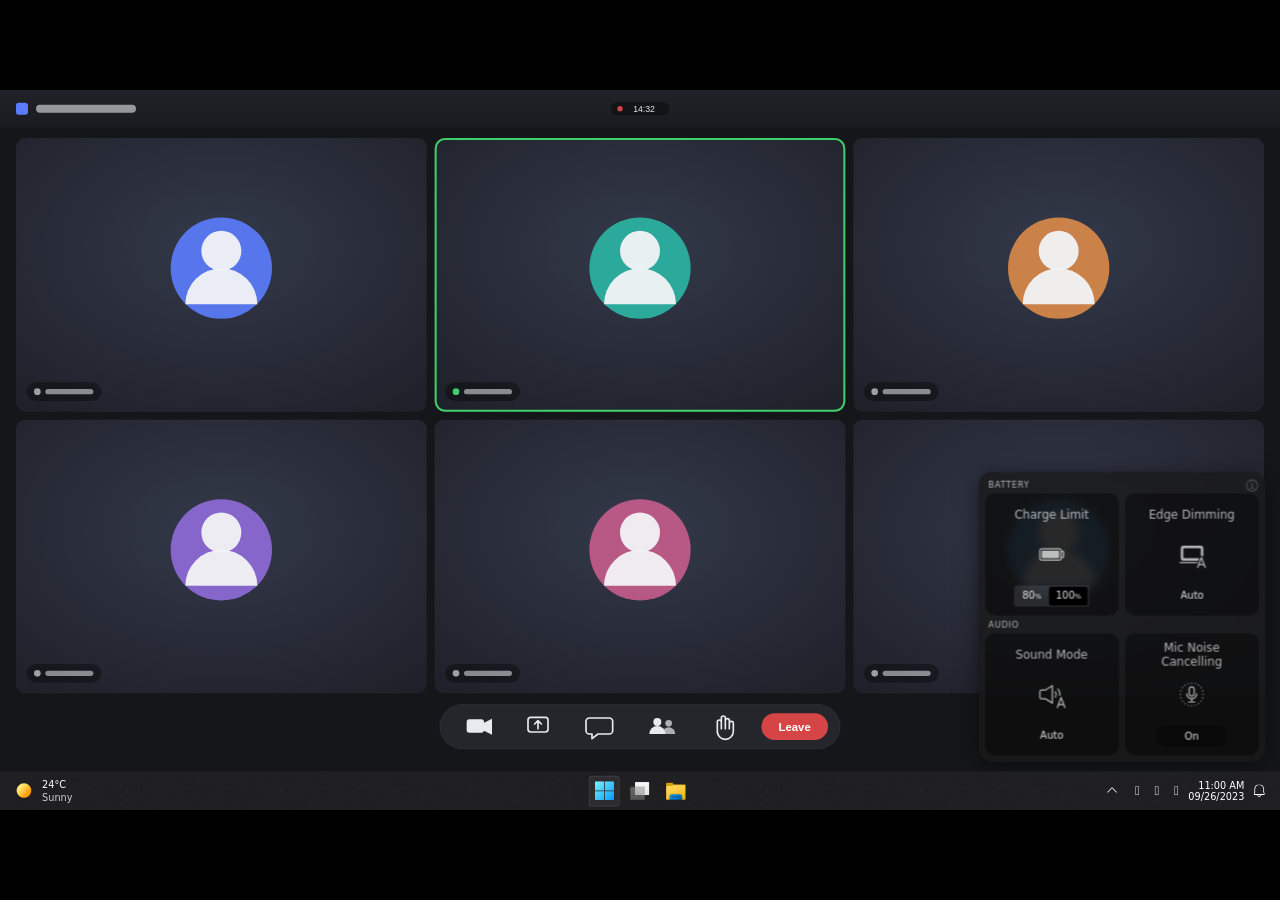
<file: index.html>
<!doctype html>
<html lang="en">
  <head>
    <meta charset="UTF-8" />
    <meta name="viewport" content="width=device-width, initial-scale=1.0" />
    <title>Quick Settings</title>
    <script type="module" crossorigin src="./assets/index-Yt_L5GUZ.js"></script>
    <link rel="stylesheet" crossorigin href="./assets/index-DgjTYhwy.css">
  </head>
  <body>
    <div id="root"></div>
  </body>
</html>
</file>
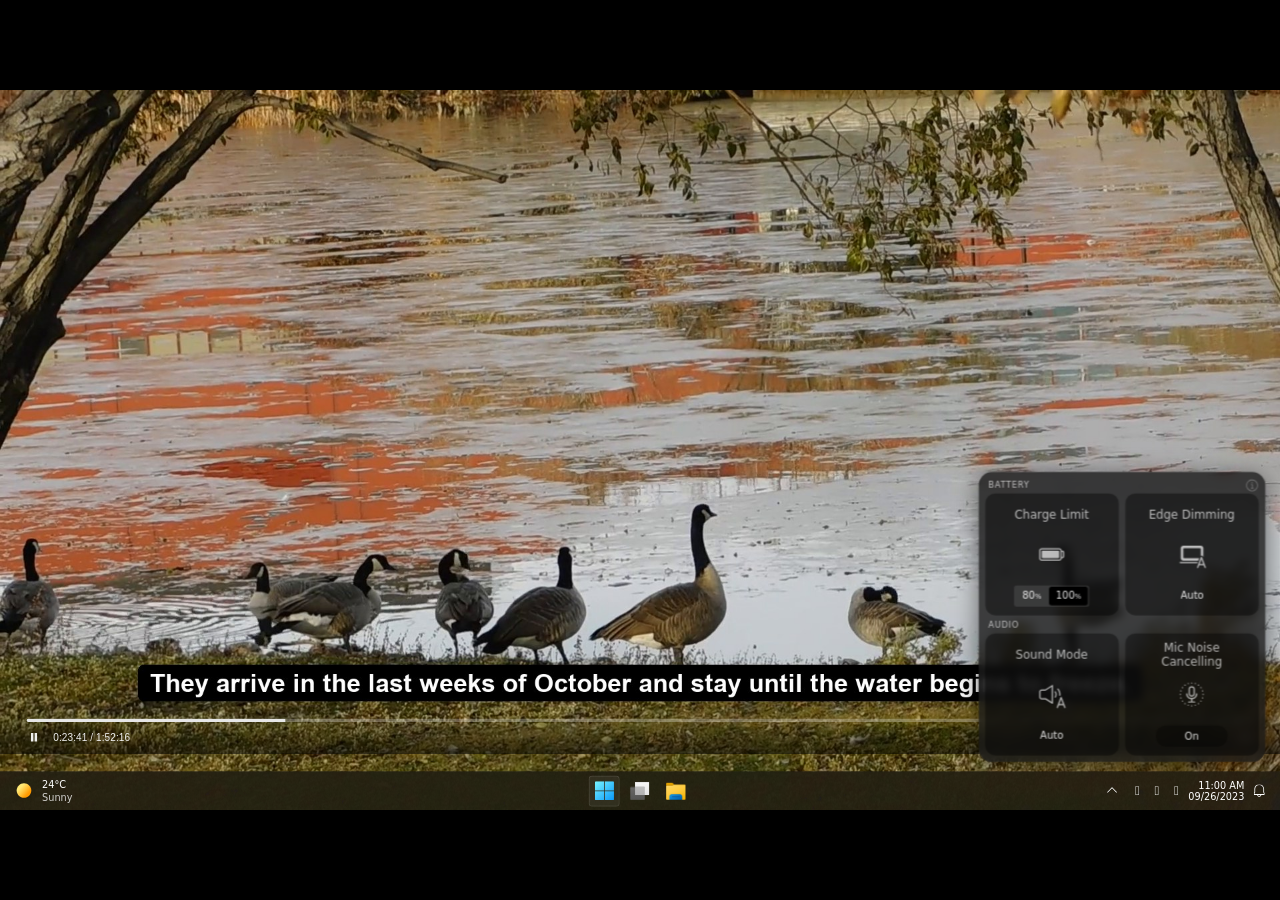
<file: video/index.html>
<!doctype html>
<html lang="en">
  <head>
    <meta charset="UTF-8" />
    <meta name="viewport" content="width=device-width, initial-scale=1.0" />
    <title>Quick Settings</title>
    <script type="module" crossorigin src="./assets/index-DH0TkNfN.js"></script>
    <link rel="stylesheet" crossorigin href="./assets/index-DgjTYhwy.css">
  </head>
  <body>
    <div id="root"></div>
  </body>
</html>
</file>
<file: assets/index-DgjTYhwy.css>
._panel_kblyb_2{position:absolute;width:var(--panel-w);height:var(--panel-h);border-radius:var(--panel-radius);background:var(--color-panel-bg);box-shadow:var(--panel-shadow);outline:2px solid var(--color-panel-outline);outline-offset:-2px;backdrop-filter:blur(var(--panel-backdrop-blur));-webkit-backdrop-filter:blur(var(--panel-backdrop-blur))}._clip_kblyb_21{position:absolute;inset:0;overflow:hidden;border-radius:var(--panel-radius)}._viewport_x6ieg_1{position:relative;width:100%;height:100%;overflow:hidden;background:#000}._stage_x6ieg_9{position:absolute;left:50%;top:50%;width:var(--stage-w);height:var(--stage-h);flex:none;overflow:hidden;transform-origin:center center}._surface_15p8y_1{position:absolute;left:0;top:0}._surface_1uhv1_6{position:absolute;inset:0;border-radius:var(--tile-radius);background:var(--color-tile-bg);outline:1px solid var(--tile-outline, var(--color-tile-outline));outline-offset:-1px}._panel_1m4az_6{position:absolute;right:378px;bottom:58px;width:var(--panel-w);border-radius:var(--panel-radius);background:var(--color-panel-bg);outline:2px solid var(--color-panel-outline);outline-offset:-2px;backdrop-filter:blur(var(--panel-backdrop-blur));-webkit-backdrop-filter:blur(var(--panel-backdrop-blur));transform-origin:100% 100%;animation:_infoIn_1m4az_1 .26s cubic-bezier(.2,.8,.2,1) both}._closing_1m4az_22{pointer-events:none;animation:_infoOut_1m4az_1 var(--flyout-out-ms) var(--flyout-out-ease) both}@keyframes _infoOut_1m4az_1{0%{opacity:1;translate:none}to{opacity:0;translate:0 var(--flyout-rise)}}@keyframes _infoIn_1m4az_1{0%{opacity:0;transform:scale(.92)}to{opacity:1;transform:none}}._content_1m4az_49{position:relative;padding:16px 20px 34px}._header_1m4az_54{display:flex;align-items:center;gap:8px;animation:_lineIn_1m4az_1 .3s ease both;animation-delay:var(--delay)}._mark_1m4az_62{display:grid;place-items:center;flex:none;width:16px;height:16px;border-radius:100px;background:var(--color-halo-mark-bg)}._mark_1m4az_62 img{display:block;width:12.516px;height:12.516px;max-width:none}._brand_1m4az_79{color:var(--color-foreground-primary);font-family:"Inter",var(--font-brand);font-size:14px;font-weight:700;letter-spacing:-.5px;line-height:normal;white-space:nowrap}._body_1m4az_89{margin:10px 0 0 7px;width:307px}._section_1m4az_95+._section_1m4az_95{margin-top:21px}._line_1m4az_99{animation:_lineIn_1m4az_1 .3s ease both;animation-delay:var(--delay)}@keyframes _lineIn_1m4az_1{0%{opacity:0;transform:translateY(-6px)}to{opacity:1;transform:none}}._heading_1m4az_115,._paragraph_1m4az_116{color:var(--color-text-primary);font-family:var(--font-brand);font-size:var(--text-tile-title);line-height:21px}._heading_1m4az_115{font-weight:500}@media(prefers-reduced-motion:reduce){._panel_1m4az_6,._header_1m4az_54,._line_1m4az_99{animation:none}}._frame_1btly_1{position:relative;display:block;flex:none;overflow:hidden}._bounds_1btly_8{position:absolute;display:block}._art_1btly_13{display:block;width:100%;height:100%;max-width:none}._tinted_1btly_21{background-color:var(--icon-color, var(--color-icon));mask-size:100% 100%;mask-repeat:no-repeat;-webkit-mask-size:100% 100%;-webkit-mask-repeat:no-repeat}._indicator_2old5_1{position:absolute;inset:0;border-radius:100px}._ring_2old5_7{position:absolute;inset:0;display:block;width:100%;height:100%}._dot_2old5_21{--dot-stagger: 28ms;fill:var(--mic-ring-color, var(--color-icon));opacity:0;scale:.3;transform-box:fill-box;transform-origin:center;transition:opacity .12s ease,scale .16s cubic-bezier(.2,.8,.2,1.4);transition-delay:calc((var(--steps) - var(--step)) * var(--dot-stagger))}._ringOn_2old5_35 ._dot_2old5_21{opacity:1;scale:1;transition-delay:calc(var(--step) * var(--dot-stagger))}@media(prefers-reduced-motion:reduce){._dot_2old5_21{transition:none}}._glyph_2old5_49{position:absolute;inset:0;display:block;background-color:var(--color-icon);mask-size:100% 100%;mask-repeat:no-repeat;-webkit-mask-size:100% 100%;-webkit-mask-repeat:no-repeat}._osd_1oe82_5{position:absolute;left:50%;bottom:var(--osd-bottom);width:242px;height:50px;margin-left:-121px;padding:8px;border-radius:9px;background:var(--color-osd-bg);outline:2px solid var(--color-osd-outline);outline-offset:-2px;backdrop-filter:blur(var(--panel-backdrop-blur));-webkit-backdrop-filter:blur(var(--panel-backdrop-blur));text-align:left;transition:background-color var(--hover-ms) ease}._osd_1oe82_5:hover,._osd_1oe82_5:focus-visible{background:var(--color-osd-hover-bg)}._osd_1oe82_5:focus-visible{outline:2px solid var(--color-focus);outline-offset:2px;border-radius:9px}._module_1oe82_6{display:flex;align-items:center;gap:6px;width:226px;height:34px;padding:4px;border-radius:7px;background:var(--color-osd-module-bg);outline:1px solid var(--color-osd-module-outline);outline-offset:-1px;color:var(--color-osd-text);transition:background-color var(--hover-ms) ease,color var(--hover-ms) ease}._osd_1oe82_5:hover ._module_1oe82_6,._osd_1oe82_5:focus-visible ._module_1oe82_6{--color-icon: var(--color-osd-hover-glyph);--mic-ring-color: var(--color-osd-hover-ring);background:var(--color-osd-module-hover-bg);outline-color:var(--color-osd-module-hover-outline);color:var(--color-osd-hover-text)}._mic_1oe82_64{position:relative;flex:none;width:26px;height:26px}._micScale_1oe82_71{position:absolute;left:0;top:0;width:36px;height:36px;transform:scale(calc(26 / 36));transform-origin:0 0}._label_1oe82_81{flex:1 1 auto;min-width:0;font-family:var(--font-brand);font-size:14px;line-height:16px;white-space:nowrap}._arrow_1oe82_92{--icon-color: var(--color-osd-arrow);opacity:0;transform:scaleX(-1);transition:opacity var(--hover-ms) ease}._osd_1oe82_5:hover ._arrow_1oe82_92,._osd_1oe82_5:focus-visible ._arrow_1oe82_92{opacity:1}@media(prefers-reduced-motion:reduce){._osd_1oe82_5,._module_1oe82_6,._arrow_1oe82_92{transition:none}}._control_ps4pt_6{width:232px;padding:12px 14px 10px;border:1px solid rgba(255,255,255,.14);border-radius:10px;background:#141416b8;backdrop-filter:blur(12px);-webkit-backdrop-filter:blur(12px);color:#f3f4f5;font-family:var(--font-shell)}._head_ps4pt_18{display:flex;align-items:baseline;justify-content:space-between;margin-bottom:8px}._label_ps4pt_25{font-size:12px;letter-spacing:.02em;color:#f3f4f5b8}._readout_ps4pt_31{display:flex;align-items:baseline;gap:7px}._value_ps4pt_37{font-size:13px;font-variant-numeric:tabular-nums;font-weight:600}._logical_ps4pt_44{font-size:11px;font-variant-numeric:tabular-nums;color:#f3f4f58c}._slider_ps4pt_50{display:block;width:100%;margin:0;accent-color:#4cc2ff}._ticks_ps4pt_57{display:flex;justify-content:space-between;margin-top:2px;font-size:10px;font-variant-numeric:tabular-nums;color:#f3f4f573}._tickOn_ps4pt_66{color:#f3f4f5}._control_9js37_2{display:flex;flex-direction:column;gap:8px;width:232px;padding:10px 14px;border:1px solid rgba(255,255,255,.14);border-radius:10px;background:#141416b8;backdrop-filter:blur(12px);-webkit-backdrop-filter:blur(12px);color:#f3f4f5;font-family:var(--font-shell)}._row_9js37_17{display:flex;align-items:center;justify-content:space-between}._contrastRow_9js37_24{display:flex;flex-direction:column;gap:6px}._contrastRow_9js37_24 ._switch_9js37_30{justify-content:space-between}._contrastRow_9js37_24 ._option_9js37_34{min-width:0;flex:1 1 auto;padding:3px 4px;font-size:11px}._label_9js37_41{font-size:12px;letter-spacing:.02em;color:#f3f4f5b8}._switch_9js37_30{display:flex;padding:2px;border-radius:6px;background:#ffffff14}._option_9js37_34{min-width:44px;padding:3px 8px;border-radius:4px;color:#f3f4f5b8;font-size:12px;white-space:nowrap}._option_9js37_34:hover{color:#f3f4f5}._selected_9js37_67{background:#4cc2ff;color:#000}._selected_9js37_67:hover{color:#000}._taskbar_100ke_5{position:absolute;left:0;right:0;bottom:-.64px;height:var(--taskbar-h)}._chrome_100ke_15{position:absolute;inset:0;pointer-events:none}._chrome_100ke_15:after{content:"";position:absolute;inset:0 0 auto;height:1px;background:var(--color-taskbar-edge)}._luminosity_100ke_30{position:absolute;inset:0;background:var(--color-taskbar-tint);mix-blend-mode:luminosity}:root[data-theme=contrast] ._luminosity_100ke_30{mix-blend-mode:normal}:root[data-theme=contrast] ._noise_100ke_46{display:none}._colorTint_100ke_50{position:absolute;inset:0;background:var(--color-taskbar-color-tint);mix-blend-mode:color}._noise_100ke_46{position:absolute;inset:0;opacity:.02;background-position:top left;background-size:256px 256px;backdrop-filter:blur(29.167px);-webkit-backdrop-filter:blur(29.167px)}._weather_100ke_69{position:absolute;left:11.67px;top:3.89px;width:140px;height:var(--taskbar-icon-slot)}._weatherContent_100ke_77{position:absolute;left:7.78px;top:4.86px;display:flex;align-items:center;gap:11.667px}._sun_100ke_86{position:relative;display:block;flex:none;width:var(--taskbar-tray-glyph);height:var(--taskbar-tray-glyph);overflow:hidden}._sunGroup_100ke_95{position:absolute;inset:5%}._sunArt_100ke_100{position:absolute;inset:-8.33% -13.89% -19.44%}._sunArt_100ke_100 img{display:block;width:100%;height:100%;max-width:none}._weatherText_100ke_112{display:flex;flex-direction:column;gap:1.944px;align-items:flex-start;font-family:var(--font-shell);font-size:var(--text-shell);line-height:13.611px;white-space:nowrap}._weatherTemp_100ke_123{color:var(--color-taskbar-text)}._weatherCondition_100ke_127{color:var(--color-taskbar-text-secondary)}._appIcons_100ke_133{position:absolute;left:50%;top:50%;transform:translate(-50%,-50%);display:flex;align-items:center;justify-content:center;gap:3.889px}._appSlot_100ke_144{position:relative;flex:none;width:var(--taskbar-icon-slot);height:var(--taskbar-icon-slot);overflow:hidden}._startSelection_100ke_152{position:absolute;left:.97px;top:.97px;width:36.944px;height:36.944px;border:.972px solid var(--color-taskbar-selection-stroke);border-radius:4px;background:var(--color-taskbar-selection-bg)}._appGlyph_100ke_163{position:absolute;left:7.78px;top:7.78px;display:block;width:var(--taskbar-icon-glyph);height:var(--taskbar-icon-glyph)}._appGlyph_100ke_163 img{display:block;width:100%;height:100%;max-width:none}._startLight_100ke_180,._startContrast_100ke_181,:root[data-theme=light] ._startDark_100ke_182,:root[data-theme=contrast] ._startDark_100ke_182{display:none!important}:root[data-theme=light] ._startLight_100ke_180,:root[data-theme=contrast] ._startContrast_100ke_181{display:block!important}._startContrast_100ke_181{width:100%;height:100%}._glyph_100ke_198{background-color:var(--color-taskbar-glyph);mask-size:100% 100%;mask-repeat:no-repeat;-webkit-mask-size:100% 100%;-webkit-mask-repeat:no-repeat}._appGlyphCover_100ke_206{object-fit:cover}._taskViewIcon_100ke_212{position:absolute;left:7.78px;top:7.78px;display:block;width:var(--taskbar-icon-glyph);height:var(--taskbar-icon-glyph);overflow:hidden}._taskViewBack_100ke_222,._taskViewFront_100ke_223,._taskViewShade_100ke_224{position:absolute;display:block;width:17.5px;height:15.556px;border-radius:1px}._taskViewBack_100ke_222{left:0;top:6.81px;border:var(--taskview-border-w) solid var(--taskview-back-border);background:var(--taskview-back)}._taskViewFront_100ke_223{left:5.83px;top:.97px;border:var(--taskview-border-w) solid var(--taskview-front-border);background:var(--taskview-front)}._taskViewShade_100ke_224{left:0;top:6.62px;background:var(--taskview-shade);mask-size:18px 16px;mask-position:6px -6px;mask-repeat:no-repeat;mask-mode:alpha;-webkit-mask-size:18px 16px;-webkit-mask-position:6px -6px;-webkit-mask-repeat:no-repeat}._systemTray_100ke_262{position:absolute;right:15.56px;top:3.89px;display:flex;align-items:center;justify-content:center}._overflow_100ke_271{position:relative;flex:none;width:31.111px;height:var(--taskbar-icon-slot);border-radius:4px}._overflow_100ke_271:hover{background:var(--color-taskbar-selection-bg)}._overflowOpen_100ke_284,._overflowOpen_100ke_284:hover{background:var(--color-tray-open-bg)}._overflowChevron_100ke_293{display:block;width:100%;height:100%;max-width:none;transform-origin:16px 18.28px;transition:rotate var(--flyout-in-ms) var(--flyout-in-ease)}._overflowOpen_100ke_284 ._overflowChevron_100ke_293{rotate:180deg;background-color:var(--color-tray-open-glyph)}@media(prefers-reduced-motion:reduce){._overflowChevron_100ke_293{transition:none}}._quickSettings_100ke_313{position:relative;flex:none;width:77.778px;height:var(--taskbar-icon-slot);border-radius:3px}._quickSettingsIcons_100ke_321{position:absolute;left:50%;top:50%;transform:translate(-50%,-50%);display:flex;align-items:flex-start;gap:3.889px}._trayGlyph_100ke_331{display:flex;flex:none;align-items:center;justify-content:center;width:var(--taskbar-tray-glyph);height:var(--taskbar-tray-glyph);overflow:hidden;color:var(--color-taskbar-text);font-family:var(--font-fluent-icons);font-size:15.56px;line-height:normal;text-align:center}._clock_100ke_346{position:relative;flex:none;width:66.111px;height:var(--taskbar-icon-slot)}._clockText_100ke_353{position:absolute;right:0;top:50%;transform:translateY(-50%);display:flex;flex-direction:column;color:var(--color-taskbar-text);font-family:var(--font-shell);font-size:var(--text-shell);font-feature-settings:"lnum" 1,"tnum" 1;line-height:normal;text-align:right;white-space:nowrap}._notification_100ke_369{position:relative;flex:none;width:27.222px;height:var(--taskbar-icon-slot)}._alert_100ke_376{position:absolute;left:calc(50% + 3.89px);top:50%;transform:translate(-50%,-50%);display:block;width:var(--taskbar-tray-glyph);height:var(--taskbar-tray-glyph);overflow:hidden}._alertShape_100ke_387{position:absolute;left:50%;top:calc(50% - .24px);transform:translate(-50%,-50%);display:block;width:13.607px;height:15.069px}._flyout_hp29t_3[data-state=closed]{visibility:hidden}._flyout_hp29t_3[data-state=open]{animation:_flyoutIn_hp29t_1 var(--flyout-in-ms) var(--flyout-in-ease) both}._flyout_hp29t_3[data-state=closing]{pointer-events:none;animation:_flyoutOut_hp29t_1 var(--flyout-out-ms) var(--flyout-out-ease) both}@keyframes _flyoutIn_hp29t_1{0%{opacity:0;translate:0 var(--flyout-rise)}to{opacity:1;translate:none}}@keyframes _flyoutOut_hp29t_1{0%{opacity:1;translate:none}to{opacity:0;translate:0 var(--flyout-rise)}}@media(prefers-reduced-motion:reduce){._flyout_hp29t_3[data-state]{animation:none}}._flyout_1xf9r_5{position:absolute;right:134px;bottom:64px;width:138px;height:43px;border-radius:8px;background:var(--color-tray-flyout-bg);outline:var(--flyout-outline-width) solid var(--color-tray-flyout-outline);outline-offset:calc(-1 * var(--flyout-outline-width));--flyout-rise: 16px}._item_1xf9r_23{position:absolute;top:5px;display:grid;place-items:center;width:32px;height:32px;border-radius:4px}._button_1xf9r_33:hover{background:var(--color-tray-item-hover)}._icon_1xf9r_37{display:block;width:16px;height:16px;object-fit:cover}._halo_1xf9r_45{display:flex;flex-direction:column;align-items:center;width:16px;height:16px;padding-top:1px;border-radius:4px;background:#fff;color:#000;font-family:var(--font-brand);font-size:9px;line-height:7px;text-align:center}._haloL_1xf9r_62{letter-spacing:1.28px}._section_s7xcy_1{position:absolute;left:var(--panel-pad);width:var(--section-w);height:var(--section-h)}._title_s7xcy_14{position:absolute;left:4px;top:0;display:flex;align-items:center;height:16px;margin:0;color:var(--color-section-title);font-family:var(--font-brand);font-size:var(--text-panel-title);font-weight:400;line-height:normal;letter-spacing:.08em;white-space:nowrap}._action_s7xcy_32{position:absolute;left:312px;top:0}._button_15u9x_1{position:absolute;display:block}._window_27ed8_1{position:relative;display:block;flex:none;width:var(--icon-size);height:var(--icon-size);overflow:hidden}._strip_27ed8_10{position:absolute;inset:0;transition:transform .24s ease}._instant_27ed8_17{transition:none}._item_27ed8_21{position:absolute;top:0}@media(prefers-reduced-motion:reduce){._strip_27ed8_10{transition:none}}._window_9xdj0_1{position:absolute;overflow:hidden}._centred_9xdj0_6{left:50%;transform:translate(-50%)}._sizer_9xdj0_12{display:grid;visibility:hidden}._sizer_9xdj0_12>*{grid-area:1 / 1;font-family:var(--font-brand);font-size:var(--text-tile-value);line-height:normal;white-space:nowrap}._track_9xdj0_29{position:absolute;inset:0;transform:translate(calc((-100% - var(--gap)) * var(--active)));transition:transform .24s ease}._instant_9xdj0_37{transition:none}._label_9xdj0_41{position:absolute;top:0;left:calc(50% + (100% + var(--gap)) * var(--n));transform:translate(-50%);color:var(--color-control-text);font-family:var(--font-brand);font-size:var(--text-tile-value);line-height:normal;text-align:center;white-space:nowrap}@media(prefers-reduced-motion:reduce){._track_9xdj0_29{transition:none}}._stepper_ylh6x_9{position:absolute;display:flex;align-items:center;justify-content:space-between;opacity:var(--stepper-on, 0);pointer-events:none;transition:opacity var(--hover-ms) ease}._chevron_ylh6x_23{display:block;flex:none;width:var(--chevron-size);height:var(--chevron-size);border-radius:5px;background:transparent;--icon-color: var(--color-chevron);pointer-events:auto;transition:background-color var(--hover-ms) ease}._chevron_ylh6x_23:hover,._chevron_ylh6x_23:focus-visible{background:var(--color-chevron-hover-bg);--icon-color: var(--color-chevron-hover)}@media(prefers-reduced-motion:reduce){._stepper_ylh6x_9,._chevron_ylh6x_23{transition:none}}._tile_udj6f_1{position:relative;width:var(--tile-w);height:var(--tile-h);flex:none}._tile_udj6f_1:hover,._tile_udj6f_1:has(:focus-visible){--stepper-on: 1;--toggle-on: 1;--segmented-track: var(--color-track-module-hover);--segmented-outline: var(--color-track-outline-hover);--tile-outline: var(--color-tile-outline-hover)}._pulse_udj6f_26{position:absolute;inset:0;border-radius:var(--tile-radius);box-shadow:var(--tile-pulse-shadow);outline:3px solid var(--tile-pulse-stroke);outline-offset:-3px;opacity:0;pointer-events:none;animation:_tilePulse_udj6f_1 2s ease-in-out var(--flyout-in-ms)}@keyframes _tilePulse_udj6f_1{0%,to{opacity:0}50%{opacity:1}}@media(prefers-reduced-motion:reduce){._pulse_udj6f_26{animation:_tilePulseStill_udj6f_1 2s steps(1,end) var(--flyout-in-ms)}}@keyframes _tilePulseStill_udj6f_1{0%{opacity:1}to{opacity:0}}._content_udj6f_64{position:absolute;inset:0}._title_udj6f_69{position:absolute;left:0;top:var(--tile-title-top);display:flex;align-items:center;justify-content:center;width:100%;height:var(--tile-title-h);margin:0;color:var(--color-module-text);font-family:var(--font-brand);font-size:var(--text-tile-title);font-weight:400;line-height:16px;text-align:center;white-space:pre-line}._button_116fn_7{position:absolute;display:flex;align-items:center;justify-content:center;isolation:isolate;border-radius:5px;color:var(--color-control-text);font-family:var(--font-brand);font-size:var(--text-tile-value);line-height:16px;white-space:nowrap}._button_116fn_7:before{content:"";position:absolute;inset:0;z-index:-1;border-radius:12px;background:var(--color-control-hover-bg);outline:1px solid var(--color-toggle-outline);outline-offset:-1px;opacity:var(--toggle-on, var(--toggle-rest));transition:opacity var(--hover-ms) ease,box-shadow var(--hover-ms) ease}._button_116fn_7:hover,._button_116fn_7:focus-visible{color:var(--color-toggle-hover-text)}._button_116fn_7:hover:before,._button_116fn_7:focus-visible:before{border-radius:13px;background:var(--color-toggle-hover-bg);opacity:1;box-shadow:0 1px 12px 1px var(--color-accent-glow)}@media(prefers-reduced-motion:reduce){._button_116fn_7:before{transition:none}}._tileIcon_1ayfr_2{position:absolute;left:59px;top:59px}._infoButton_1ayfr_8{display:block;opacity:var(--info-rest-opacity);transition:opacity .16s ease}._infoButton_1ayfr_8:hover,._infoButton_1ayfr_8:focus-visible{opacity:var(--info-hover-opacity)}@media(prefers-reduced-motion:reduce){._infoButton_1ayfr_8{transition:none}}._track_1ayfr_34{position:absolute;left:0;right:0;top:var(--section-content-top);bottom:0;transition:transform var(--panel-move, .26s) ease}._slot_1ayfr_43{position:absolute;transition:left var(--panel-move, .26s) ease}@media(prefers-reduced-motion:reduce){._track_1ayfr_34,._slot_1ayfr_43{transition:none}}._scene_1xs1q_1{position:absolute;inset:0;background:#000}._video_1xs1q_7{position:absolute;inset:0;width:100%;height:100%;object-fit:cover}._bar_1xs1q_18{position:absolute;left:0;right:0;bottom:84px;padding:0 40px 14px;background:linear-gradient(to top,#0000008c,#0000)}._track_1xs1q_27{height:5px;border-radius:3px;background:#ffffff47;overflow:hidden}._fill_1xs1q_34{height:100%;background:#e6e6e6}._row_1xs1q_39{display:flex;align-items:center;gap:18px;margin-top:12px}._icon_1xs1q_46{display:inline-flex;opacity:.92}._time_1xs1q_51{font-family:Segoe UI,Inter,Helvetica,Arial,sans-serif;font-size:15px;color:#f0f0f0;letter-spacing:.01em}._spacer_1xs1q_58{flex:1}._graph_zn1e2_6{--reveal-fade: .3s;--breathe-start: 2.5s;--breathe-cycle: 4s;--breathe-low: .3;position:absolute;width:136px;height:26px}._bar_zn1e2_19{position:absolute;top:0;display:block;height:26px;border-radius:12px;filter:blur(var(--meter-blur));transition:background-color var(--limit-change-ms) var(--limit-change-ease),box-shadow var(--limit-change-ms) var(--limit-change-ease),outline-color var(--limit-change-ms) var(--limit-change-ease);animation:_reveal_zn1e2_1 var(--reveal-fade) ease var(--reveal-delay) both}._charging_zn1e2_39{animation:_reveal_zn1e2_1 var(--reveal-fade) ease var(--reveal-delay) both,_breathe_zn1e2_1 var(--breathe-cycle) ease-in-out var(--breathe-start) infinite}@keyframes _reveal_zn1e2_1{0%{opacity:0}to{opacity:1}}@keyframes _breathe_zn1e2_1{0%,to{opacity:1}50%{opacity:var(--breathe-low)}}._charged_zn1e2_71{background:var(--color-meter-charged);box-shadow:var(--meter-charged-glow)}._available_zn1e2_76{background:var(--color-meter-available);box-shadow:inset 0 0 0 var(--meter-line, 1px) var(--meter-available-outline)}._beyond_zn1e2_81{background:var(--color-meter-beyond-limit);outline:var(--meter-line, 1px) dashed var(--meter-beyond-outline);outline-offset:calc(-1 * var(--meter-line, 1px))}@media(prefers-reduced-motion:reduce){._bar_zn1e2_19,._charging_zn1e2_39{animation:none;transition:none}}._readout_1ber6_6{position:absolute;display:flex;justify-content:flex-end;align-items:flex-start;letter-spacing:-.4029px;white-space:nowrap}._digits_1ber6_15{position:relative;margin-top:22px;display:block;font-family:var(--font-digital);font-size:var(--text-readout);font-weight:700;line-height:normal}._unlit_1ber6_25{position:absolute;left:0;top:0;color:var(--color-readout-unlit);text-shadow:var(--readout-unlit-glow)}._lit_1ber6_33{position:relative;color:var(--color-readout-lit);text-shadow:var(--readout-glow)}._unit_1ber6_39{margin-top:42px;color:var(--color-readout-lit);font-family:var(--font-brand);font-size:var(--text-tile-title);font-weight:700;line-height:normal}._track_1f2u3_6{position:absolute;display:flex;gap:1px;padding:2px;border-radius:3px;background:var(--segmented-track, var(--color-track-bg));outline:1px solid var(--segmented-outline, var(--color-track-outline));outline-offset:-1px;transition:background-color var(--hover-ms) ease}._track_1f2u3_6:hover,._track_1f2u3_6:has(:focus-visible){background:var(--color-track-hover);outline-color:var(--color-track-outline-hover)}._track_1f2u3_6:hover ._segment_1f2u3_26:not(._selected_1f2u3_26),._track_1f2u3_6:has(:focus-visible) ._segment_1f2u3_26:not(._selected_1f2u3_26){color:var(--color-track-hover-text)}._track_1f2u3_6 ._segment_1f2u3_26:not(._selected_1f2u3_26):hover,._track_1f2u3_6 ._segment_1f2u3_26:not(._selected_1f2u3_26):focus-visible{background:var(--color-segment-hover-bg);color:var(--color-segment-hover-text)}._segment_1f2u3_26{position:relative;z-index:1;display:flex;flex:1 1 auto;padding:0 8px;align-items:center;justify-content:center;border-radius:3px;color:var(--color-control-text);font-family:var(--font-brand);line-height:normal;transition:color var(--limit-change-ms) var(--limit-change-ease),background-color var(--hover-ms) ease}._thumb_1f2u3_63{position:absolute;top:2px;left:0;height:calc(100% - 4px);border-radius:3px;background:var(--color-track-thumb)}._thumbSliding_1f2u3_73{transition:transform var(--limit-change-ms) var(--limit-change-ease),width var(--limit-change-ms) var(--limit-change-ease)}._content_1f2u3_91{font-size:var(--text-tile-value);line-height:1;text-box:trim-both cap alphabetic;white-space:nowrap}._selected_1f2u3_26{color:var(--color-track-thumb-text)}._value_1f2u3_102{font-size:var(--text-tile-value)}._unit_1f2u3_106{font-size:var(--text-tile-unit)}@media(prefers-reduced-motion:reduce){._track_1f2u3_6,._segment_1f2u3_26,._thumbSliding_1f2u3_73{transition:none}}._card_1aufr_1{position:relative;width:var(--tile-w);height:var(--tile-h);transition:width var(--panel-move, .26s) ease}._card_1aufr_1:hover,._card_1aufr_1:has(:focus-visible){--segmented-track: var(--color-track-module-hover);--segmented-outline: var(--color-track-outline-hover);--tile-outline: var(--color-tile-outline-hover)}._small_1aufr_17{width:var(--tile-w)}._medium_1aufr_21{width:var(--tile-expanded-w)}._content_1aufr_25{position:absolute;inset:0;overflow:hidden;border-radius:var(--tile-radius)}._title_1aufr_37{position:absolute;left:80px;top:17.5px;transform:translate(-50%);display:flex;align-items:flex-start;margin:0;color:var(--color-module-text);font-family:var(--font-brand);font-size:var(--text-tile-title);font-weight:400;text-align:center;white-space:nowrap;transition:top .24s ease}._titleExpanded_1aufr_57{left:48px;transform:none;text-align:left}._titleArrowBack_1aufr_75{position:absolute;top:1px;right:100%;margin-right:4px;transition:transform .16s ease}._titleExpanded_1aufr_57:not(._settling_1aufr_85):hover ._titleArrowBack_1aufr_75,._titleExpanded_1aufr_57:not(._settling_1aufr_85):focus-visible ._titleArrowBack_1aufr_75{transform:translate(-3px)}._arrowSlot_1aufr_90{display:block;flex:none;width:0;transition:width .16s ease}._title_1aufr_37:not(._settling_1aufr_85):hover ._arrowSlot_1aufr_90,._title_1aufr_37:not(._settling_1aufr_85):focus-visible ._arrowSlot_1aufr_90{width:20px}._arrowSlide_1aufr_112{display:block;margin-top:1px;margin-left:4px;translate:16px 0;clip-path:inset(0 16px 0 0);transition:translate .16s ease,clip-path .16s ease}._title_1aufr_37:not(._settling_1aufr_85):hover ._arrowSlide_1aufr_112,._title_1aufr_37:not(._settling_1aufr_85):focus-visible ._arrowSlide_1aufr_112{translate:none;clip-path:inset(0)}._arrowSlide_1aufr_112>*{transform:scaleX(-1)}._titleArrow_1aufr_75{--icon-color: var(--color-title-arrow)}._arrowSlot_1aufr_90 ._titleArrow_1aufr_75,._title_1aufr_37:not(._settling_1aufr_85):hover ._titleArrow_1aufr_75,._title_1aufr_37:not(._settling_1aufr_85):focus-visible ._titleArrow_1aufr_75{--icon-color: var(--color-title-arrow-hover)}._subtitle_1aufr_152{position:absolute;right:16px;top:19px;margin:0;color:var(--color-card-subtitle);font-family:var(--font-brand);font-size:var(--text-tile-value);font-weight:400;text-align:right;white-space:nowrap}._details_1aufr_165{opacity:0;pointer-events:none;transition:opacity .2s ease}._medium_1aufr_21 ._details_1aufr_165{opacity:1;pointer-events:auto}._stats_1aufr_176{position:absolute;left:176px;top:106px;width:295px;margin:0;display:flex;flex-direction:column;gap:2px;align-items:flex-start}._stat_1aufr_176{display:flex;align-items:center;gap:4px;font-family:var(--font-brand);font-size:var(--text-tile-value);line-height:normal;white-space:nowrap}._stat_1aufr_176 dt{color:var(--color-stat-label)}._stat_1aufr_176 dd{margin:0;color:var(--color-stat-value)}@media(prefers-reduced-motion:reduce){._card_1aufr_1,._details_1aufr_165,._title_1aufr_37,._arrowSlot_1aufr_90,._arrowSlide_1aufr_112,._titleArrowBack_1aufr_75{transition:none}}._rig_19kf0_6{--color-focus: #ffffff;position:absolute;left:16px;top:16px;display:flex;flex-direction:column;gap:8px}._rigButton_19kf0_18{padding:9px 14px;border:1px solid rgba(255,255,255,.14);border-radius:10px;background:#141416b8;backdrop-filter:blur(12px);-webkit-backdrop-filter:blur(12px);color:#f3f4f5;font-family:var(--font-shell);font-size:12px;letter-spacing:.02em;text-align:center}._rigButton_19kf0_18:hover{background:#2c2c30cc}._rigButton_19kf0_18:active{background:#141416e6;color:#f3f4f5b8}._wallpaper_19kf0_41{position:absolute;inset:0;width:100%;height:100%;max-width:none;object-fit:cover}:root{--stage-w: 1920px;--stage-h: 1080px;--font-brand: "Humane VF", "HP Simplified", "Segoe UI Variable Display", "Segoe UI", system-ui, -apple-system, sans-serif;--font-shell: "Segoe UI Variable Small", "Segoe UI Variable", "Segoe UI", system-ui, -apple-system, sans-serif;--font-fluent-icons: "Segoe Fluent Icons", "Segoe MDL2 Assets";--font-digital: "DS-Digital", "DSEG7 Classic", "Segoe UI Variable Display", ui-monospace, monospace;--text-tile-title: 14px;--text-tile-value: 12px;--text-tile-unit: 8px;--text-readout: 40px;--text-shell: 11.67px;--color-text-primary: #ffffff;--color-text-secondary: rgba(255, 255, 255, .79);--color-foreground-primary: #f3f4f5;--color-foreground-secondary: #a5a8ad;--color-meter-charged: #ffffff;--color-meter-available: rgba(255, 255, 255, .1);--color-meter-beyond-limit: rgba(0, 0, 0, .6);--color-history-past: rgba(217, 217, 217, .3);--color-history-recent: rgba(255, 255, 255, .8);--color-history-gridline: rgba(65, 65, 65, .6);--color-history-axis-text: rgba(255, 255, 255, .5);--text-axis: 11px;--color-switch-on: #ededed;--color-switch-off: #000000;--color-panel-bg: rgba(26, 26, 26, .8);--panel-shadow: 0 4px 30px rgba(0, 0, 0, .5);--color-tile-bg: rgba(0, 0, 0, .4);--color-track-bg: rgba(255, 255, 255, .1);--color-track-thumb: #000000;--color-accent: #034ad8;--color-accent-glow: #034ad8;--color-track-module-hover: var(--color-track-bg);--color-track-hover: rgba(3, 74, 216, .7);--color-control-hover-bg: rgba(0, 0, 0, .3);--color-track-hover-text: var(--color-text-primary);--color-track-thumb-text: var(--color-control-text);--color-chevron: var(--color-accent);--color-chevron-hover: var(--color-chevron);--color-chevron-hover-bg: rgba(0, 0, 0, .2);--color-toggle-hover-bg: var(--color-control-hover-bg);--color-toggle-hover-text: var(--color-text-primary);--color-panel-outline: transparent;--color-tile-outline: transparent;--color-tile-outline-hover: transparent;--color-track-outline: transparent;--color-track-outline-hover: transparent;--color-toggle-outline: transparent;--color-tray-flyout-outline: transparent;--color-taskbar-edge: transparent;--color-control-text: rgba(255, 255, 255, .9);--color-segment-hover-bg: transparent;--color-segment-hover-text: var(--color-track-hover-text);--toggle-rest: 1;--info-rest-opacity: .3;--info-hover-opacity: 1;--color-tray-open-glyph: var(--color-taskbar-glyph);--color-focus: #ffffff;--meter-charged-glow: 0 0 2px 1px rgba(255, 255, 255, .3);--meter-blur: 1px;--meter-available-outline: transparent;--meter-beyond-outline: transparent;--flyout-outline-width: 1px;--hover-ms: .16s;--limit-change-ms: .25s;--limit-change-ease: cubic-bezier(.1, .9, .2, 1);--color-section-title: rgba(255, 255, 255, .7);--color-module-text: rgba(255, 255, 255, .7);--color-stat-label: rgba(255, 255, 255, .5);--color-stat-value: rgba(255, 255, 255, .9);--color-icon: rgba(255, 255, 255, .7);--color-info-icon: #ffffff;--color-title-arrow: rgba(255, 255, 255, .7);--color-title-arrow-hover: var(--color-accent);--color-card-subtitle: rgba(255, 255, 255, .5);--color-readout-lit: rgba(255, 255, 255, .8);--color-readout-unlit: rgba(255, 255, 255, .1);--readout-glow: 0 0 2px #ffffff;--readout-unlit-glow: 0 0 2px rgba(255, 255, 255, .1);--color-halo-mark-bg: #f3f4f5;--color-taskbar-tint: rgba(32, 32, 32, .96);--color-taskbar-color-tint: rgba(32, 32, 32, .5);--color-taskbar-selection-bg: rgba(255, 255, 255, .06);--color-taskbar-selection-stroke: rgba(255, 255, 255, .13);--color-taskbar-text: #ffffff;--color-taskbar-text-secondary: rgba(255, 255, 255, .79);--color-taskbar-glyph: #ffffff;--taskview-back: linear-gradient(to bottom, rgba(115, 115, 115, .8), rgba(93, 93, 93, .8));--taskview-back-border: transparent;--taskview-shade: linear-gradient(to bottom, rgba(111, 111, 111, .4), rgba(93, 93, 93, .4));--taskview-front: linear-gradient(to bottom, #f7f7f7, #e6e6e6);--taskview-front-border: rgba(0, 0, 0, .08);--taskview-border-w: .486px;--panel-w: 344px;--panel-h: 348px;--panel-radius: 16px;--panel-backdrop-blur: 5px;--panel-pad: 8px;--panel-gap: 8px;--text-panel-title: 10px;--section-w: 328px;--section-h: 164px;--section-content-top: 18px;--tile-w: 160px;--tile-h: 146px;--tile-title-top: 5px;--tile-title-h: 41px;--tile-icon-top: 55px;--tile-control-top: 100px;--tile-control-h: 46px;--tile-expanded-w: 328px;--panel-page-shift: 168px;--caret-size: 20px;--tile-radius: 12px;--tile-edge-blur: 3.5px;--tile-backdrop-blur: 6px;--tile-shadow: 0 0 4px 1px rgba(0, 0, 0, .25);--icon-size: 36px;--chevron-size: 24px;--taskbar-h: 47px;--taskbar-top: 1033.64px;--taskbar-icon-slot: 38.889px;--taskbar-icon-glyph: 23.333px;--taskbar-tray-glyph: 19.444px;--color-tray-open-bg: rgba(255, 255, 255, .0837);--color-tray-flyout-bg: rgba(0, 0, 0, .7);--color-tray-item-hover: rgba(255, 255, 255, .08);--color-osd-bg: rgba(26, 26, 26, .8);--color-osd-hover-bg: rgba(26, 26, 26, .9);--color-osd-outline: transparent;--color-osd-module-bg: var(--color-tile-bg);--color-osd-module-hover-bg: var(--color-tile-bg);--color-osd-module-outline: transparent;--color-osd-module-hover-outline: transparent;--color-osd-text: #eaeaea;--color-osd-hover-text: var(--color-osd-text);--color-osd-hover-glyph: var(--color-icon);--color-osd-hover-ring: #d1d1d1;--color-osd-arrow: var(--color-accent);--osd-bottom: 147px;--tile-pulse-shadow: inset 0 0 24px 0 #034ad8;--tile-pulse-stroke: #034ad8;--flyout-in-ms: .3s;--flyout-out-ms: .15s;--flyout-in-ease: cubic-bezier(.1, .9, .2, 1);--flyout-out-ease: cubic-bezier(.7, 0, 1, .5);--flyout-rise: 48px}:root[data-theme=light]{--color-text-primary: rgba(0, 0, 0, .7);--color-text-secondary: rgba(0, 0, 0, .6);--color-foreground-primary: rgba(0, 0, 0, .8);--color-foreground-secondary: rgba(0, 0, 0, .6);--color-section-title: rgba(0, 0, 0, .82);--color-module-text: var(--color-text-primary);--color-control-text: var(--color-text-primary);--info-rest-opacity: .3;--info-hover-opacity: .82;--color-stat-label: var(--color-foreground-secondary);--color-stat-value: rgba(0, 0, 0, .8);--color-panel-bg: rgba(237, 237, 237, .6);--color-tile-bg: rgba(255, 255, 255, .6);--color-track-bg: rgba(0, 0, 0, .08);--color-track-thumb: rgba(255, 255, 255, .8);--color-accent-glow: rgba(3, 74, 216, .6);--color-track-module-hover: var(--color-track-bg);--color-track-hover: rgba(3, 74, 216, .8);--color-track-hover-text: #ffffff;--color-control-hover-bg: rgba(0, 0, 0, .04);--color-chevron-hover-bg: var(--color-control-hover-bg);--color-focus: rgba(0, 0, 0, .8956);--color-icon: #5d6271;--color-info-icon: #000000;--color-title-arrow: rgba(0, 0, 0, .7);--color-title-arrow-hover: var(--color-accent);--color-card-subtitle: rgba(0, 0, 0, .7);--color-readout-lit: rgba(0, 0, 0, .6);--color-readout-unlit: rgba(0, 0, 0, .07);--readout-glow: none;--readout-unlit-glow: none;--color-meter-charged: rgba(0, 0, 0, .65);--color-meter-available: rgba(0, 0, 0, .2);--color-meter-beyond-limit: rgba(229, 229, 229, .8);--color-taskbar-tint: rgba(243, 243, 243, .9);--color-taskbar-color-tint: rgba(243, 243, 243, 0);--color-taskbar-selection-bg: rgba(255, 255, 255, .5);--color-taskbar-selection-stroke: rgba(0, 0, 0, .06);--color-taskbar-text: rgba(0, 0, 0, .9);--color-taskbar-text-secondary: rgba(0, 0, 0, .61);--color-taskbar-glyph: rgba(0, 0, 0, .8956);--taskview-back: linear-gradient(to bottom, #444341, #2d2d2c);--taskview-back-border: #000000;--taskview-shade: linear-gradient(to bottom, rgba(68, 67, 65, .4), rgba(45, 45, 45, .4));--color-tray-open-bg: rgba(0, 0, 0, .06);--color-tray-flyout-bg: rgba(243, 243, 243, .9);--color-tray-item-hover: rgba(0, 0, 0, .05);--color-osd-bg: rgba(237, 237, 237, .6);--color-osd-hover-bg: rgba(237, 237, 237, .8);--color-osd-hover-ring: var(--color-icon);--color-osd-text: rgba(0, 0, 0, .7);--tile-pulse-shadow: inset 0 0 24px 0 rgba(3, 74, 216, .6)}:root[data-theme=contrast]{--color-text-primary: var(--sys-window-text);--color-text-secondary: var(--sys-window-text);--color-foreground-primary: var(--sys-window-text);--color-foreground-secondary: var(--sys-window-text);--color-section-title: var(--sys-window-text);--color-module-text: var(--sys-window-text);--color-stat-label: var(--sys-window-text);--color-stat-value: var(--sys-window-text);--color-card-subtitle: var(--sys-window-text);--color-control-text: var(--sys-button-text);--color-panel-bg: var(--sys-window);--color-panel-outline: var(--sys-window-text);--color-tile-bg: var(--sys-window);--color-tile-outline: var(--sys-window-text);--color-tile-outline-hover: var(--sys-highlight);--color-icon: var(--sys-button-text);--color-info-icon: var(--sys-button-text);--info-rest-opacity: 1;--color-title-arrow: var(--sys-button-text);--color-title-arrow-hover: var(--sys-highlight);--color-accent: var(--sys-highlight);--color-accent-glow: transparent;--color-chevron: var(--sys-button-text);--color-chevron-hover: var(--sys-highlight-text);--color-chevron-hover-bg: var(--sys-highlight);--color-control-hover-bg: var(--sys-button-face);--toggle-rest: 1;--color-toggle-outline: var(--sys-button-text);--color-toggle-hover-bg: var(--sys-highlight);--color-toggle-hover-text: var(--sys-highlight-text);--color-track-bg: var(--sys-button-face);--color-track-outline: var(--sys-button-text);--color-track-outline-hover: var(--sys-highlight);--color-track-module-hover: var(--sys-button-face);--color-track-hover: var(--sys-button-face);--color-track-hover-text: var(--sys-button-text);--color-track-thumb: var(--sys-highlight);--color-track-thumb-text: var(--sys-highlight-text);--color-segment-hover-bg: var(--sys-highlight);--color-segment-hover-text: var(--sys-highlight-text);--color-readout-lit: var(--sys-window-text);--color-readout-unlit: transparent;--readout-glow: none;--readout-unlit-glow: none;--panel-shadow: none;--color-halo-mark-bg: var(--sys-window-text);--color-meter-charged: var(--sys-window-text);--meter-charged-glow: none;--meter-blur: 0;--color-meter-available: transparent;--meter-available-outline: var(--sys-window-text);--color-meter-beyond-limit: transparent;--meter-beyond-outline: var(--sys-gray-text);--color-focus: var(--sys-window-text);--color-taskbar-tint: var(--sys-window);--color-taskbar-color-tint: transparent;--color-taskbar-edge: var(--sys-window-text);--color-taskbar-selection-bg: transparent;--color-taskbar-selection-stroke: transparent;--color-taskbar-text: var(--sys-button-text);--color-taskbar-text-secondary: var(--sys-button-text);--color-taskbar-glyph: var(--sys-button-text);--taskview-back: var(--sys-window);--taskview-back-border: var(--sys-button-text);--taskview-front: var(--sys-window);--taskview-front-border: var(--sys-button-text);--taskview-border-w: 1.5px;--taskview-shade: transparent;--color-tray-open-bg: var(--sys-highlight);--color-tray-open-glyph: var(--sys-highlight-text);--color-tray-flyout-bg: var(--sys-window);--color-tray-flyout-outline: var(--sys-window-text);--flyout-outline-width: 2px;--color-osd-bg: var(--sys-window);--color-osd-hover-bg: var(--sys-window);--color-osd-outline: var(--sys-window-text);--color-osd-module-bg: var(--sys-button-face);--color-osd-module-hover-bg: var(--sys-highlight);--color-osd-module-outline: var(--sys-button-text);--color-osd-module-hover-outline: var(--sys-highlight);--color-osd-text: var(--sys-button-text);--color-osd-hover-text: var(--sys-highlight-text);--color-osd-hover-glyph: var(--sys-highlight-text);--color-osd-hover-ring: var(--sys-highlight-text);--color-osd-arrow: var(--sys-highlight-text);--tile-pulse-shadow: none;--tile-pulse-stroke: var(--sys-highlight);--color-tray-item-hover: var(--sys-highlight)}:root[data-theme=contrast],:root[data-theme=contrast][data-contrast=aquatic]{--sys-window: #202020;--sys-window-text: #ffffff;--sys-hotlight: #75e9fc;--sys-gray-text: #a6a6a6;--sys-highlight: #8ee3f0;--sys-highlight-text: #263b50;--sys-button-face: #202020;--sys-button-text: #ffffff}:root[data-theme=contrast][data-contrast=desert]{--sys-window: #fffaef;--sys-window-text: #3d3d3d;--sys-hotlight: #1c5e75;--sys-gray-text: #676767;--sys-highlight: #903909;--sys-highlight-text: #fff5e3;--sys-button-face: #fffaef;--sys-button-text: #202020}:root[data-theme=contrast][data-contrast=dusk]{--sys-window: #2d3236;--sys-window-text: #ffffff;--sys-hotlight: #70ebde;--sys-gray-text: #a6a6a6;--sys-highlight: #a1bfde;--sys-highlight-text: #212d3b;--sys-button-face: #2d3236;--sys-button-text: #b6f6f0}:root[data-theme=contrast][data-contrast=night-sky]{--sys-window: #000000;--sys-window-text: #ffffff;--sys-hotlight: #8080ff;--sys-gray-text: #a6a6a6;--sys-highlight: #d6b4fd;--sys-highlight-text: #2b2b2b;--sys-button-face: #000000;--sys-button-text: #ffee32}*,*:before,*:after{box-sizing:border-box}html,body,#root{height:100%}body{margin:0;background:#000;overflow:hidden;font-family:var(--font-brand);-webkit-font-smoothing:antialiased;-moz-osx-font-smoothing:grayscale}button{margin:0;padding:0;border:0;background:none;color:inherit;font:inherit;cursor:pointer}button:focus-visible{outline:2px solid var(--color-focus);outline-offset:2px;border-radius:4px}p{margin:0}
</file>
<file: video/assets/index-DgjTYhwy.css>
._panel_kblyb_2{position:absolute;width:var(--panel-w);height:var(--panel-h);border-radius:var(--panel-radius);background:var(--color-panel-bg);box-shadow:var(--panel-shadow);outline:2px solid var(--color-panel-outline);outline-offset:-2px;backdrop-filter:blur(var(--panel-backdrop-blur));-webkit-backdrop-filter:blur(var(--panel-backdrop-blur))}._clip_kblyb_21{position:absolute;inset:0;overflow:hidden;border-radius:var(--panel-radius)}._viewport_x6ieg_1{position:relative;width:100%;height:100%;overflow:hidden;background:#000}._stage_x6ieg_9{position:absolute;left:50%;top:50%;width:var(--stage-w);height:var(--stage-h);flex:none;overflow:hidden;transform-origin:center center}._surface_15p8y_1{position:absolute;left:0;top:0}._surface_1uhv1_6{position:absolute;inset:0;border-radius:var(--tile-radius);background:var(--color-tile-bg);outline:1px solid var(--tile-outline, var(--color-tile-outline));outline-offset:-1px}._panel_1m4az_6{position:absolute;right:378px;bottom:58px;width:var(--panel-w);border-radius:var(--panel-radius);background:var(--color-panel-bg);outline:2px solid var(--color-panel-outline);outline-offset:-2px;backdrop-filter:blur(var(--panel-backdrop-blur));-webkit-backdrop-filter:blur(var(--panel-backdrop-blur));transform-origin:100% 100%;animation:_infoIn_1m4az_1 .26s cubic-bezier(.2,.8,.2,1) both}._closing_1m4az_22{pointer-events:none;animation:_infoOut_1m4az_1 var(--flyout-out-ms) var(--flyout-out-ease) both}@keyframes _infoOut_1m4az_1{0%{opacity:1;translate:none}to{opacity:0;translate:0 var(--flyout-rise)}}@keyframes _infoIn_1m4az_1{0%{opacity:0;transform:scale(.92)}to{opacity:1;transform:none}}._content_1m4az_49{position:relative;padding:16px 20px 34px}._header_1m4az_54{display:flex;align-items:center;gap:8px;animation:_lineIn_1m4az_1 .3s ease both;animation-delay:var(--delay)}._mark_1m4az_62{display:grid;place-items:center;flex:none;width:16px;height:16px;border-radius:100px;background:var(--color-halo-mark-bg)}._mark_1m4az_62 img{display:block;width:12.516px;height:12.516px;max-width:none}._brand_1m4az_79{color:var(--color-foreground-primary);font-family:"Inter",var(--font-brand);font-size:14px;font-weight:700;letter-spacing:-.5px;line-height:normal;white-space:nowrap}._body_1m4az_89{margin:10px 0 0 7px;width:307px}._section_1m4az_95+._section_1m4az_95{margin-top:21px}._line_1m4az_99{animation:_lineIn_1m4az_1 .3s ease both;animation-delay:var(--delay)}@keyframes _lineIn_1m4az_1{0%{opacity:0;transform:translateY(-6px)}to{opacity:1;transform:none}}._heading_1m4az_115,._paragraph_1m4az_116{color:var(--color-text-primary);font-family:var(--font-brand);font-size:var(--text-tile-title);line-height:21px}._heading_1m4az_115{font-weight:500}@media(prefers-reduced-motion:reduce){._panel_1m4az_6,._header_1m4az_54,._line_1m4az_99{animation:none}}._frame_1btly_1{position:relative;display:block;flex:none;overflow:hidden}._bounds_1btly_8{position:absolute;display:block}._art_1btly_13{display:block;width:100%;height:100%;max-width:none}._tinted_1btly_21{background-color:var(--icon-color, var(--color-icon));mask-size:100% 100%;mask-repeat:no-repeat;-webkit-mask-size:100% 100%;-webkit-mask-repeat:no-repeat}._indicator_2old5_1{position:absolute;inset:0;border-radius:100px}._ring_2old5_7{position:absolute;inset:0;display:block;width:100%;height:100%}._dot_2old5_21{--dot-stagger: 28ms;fill:var(--mic-ring-color, var(--color-icon));opacity:0;scale:.3;transform-box:fill-box;transform-origin:center;transition:opacity .12s ease,scale .16s cubic-bezier(.2,.8,.2,1.4);transition-delay:calc((var(--steps) - var(--step)) * var(--dot-stagger))}._ringOn_2old5_35 ._dot_2old5_21{opacity:1;scale:1;transition-delay:calc(var(--step) * var(--dot-stagger))}@media(prefers-reduced-motion:reduce){._dot_2old5_21{transition:none}}._glyph_2old5_49{position:absolute;inset:0;display:block;background-color:var(--color-icon);mask-size:100% 100%;mask-repeat:no-repeat;-webkit-mask-size:100% 100%;-webkit-mask-repeat:no-repeat}._osd_1oe82_5{position:absolute;left:50%;bottom:var(--osd-bottom);width:242px;height:50px;margin-left:-121px;padding:8px;border-radius:9px;background:var(--color-osd-bg);outline:2px solid var(--color-osd-outline);outline-offset:-2px;backdrop-filter:blur(var(--panel-backdrop-blur));-webkit-backdrop-filter:blur(var(--panel-backdrop-blur));text-align:left;transition:background-color var(--hover-ms) ease}._osd_1oe82_5:hover,._osd_1oe82_5:focus-visible{background:var(--color-osd-hover-bg)}._osd_1oe82_5:focus-visible{outline:2px solid var(--color-focus);outline-offset:2px;border-radius:9px}._module_1oe82_6{display:flex;align-items:center;gap:6px;width:226px;height:34px;padding:4px;border-radius:7px;background:var(--color-osd-module-bg);outline:1px solid var(--color-osd-module-outline);outline-offset:-1px;color:var(--color-osd-text);transition:background-color var(--hover-ms) ease,color var(--hover-ms) ease}._osd_1oe82_5:hover ._module_1oe82_6,._osd_1oe82_5:focus-visible ._module_1oe82_6{--color-icon: var(--color-osd-hover-glyph);--mic-ring-color: var(--color-osd-hover-ring);background:var(--color-osd-module-hover-bg);outline-color:var(--color-osd-module-hover-outline);color:var(--color-osd-hover-text)}._mic_1oe82_64{position:relative;flex:none;width:26px;height:26px}._micScale_1oe82_71{position:absolute;left:0;top:0;width:36px;height:36px;transform:scale(calc(26 / 36));transform-origin:0 0}._label_1oe82_81{flex:1 1 auto;min-width:0;font-family:var(--font-brand);font-size:14px;line-height:16px;white-space:nowrap}._arrow_1oe82_92{--icon-color: var(--color-osd-arrow);opacity:0;transform:scaleX(-1);transition:opacity var(--hover-ms) ease}._osd_1oe82_5:hover ._arrow_1oe82_92,._osd_1oe82_5:focus-visible ._arrow_1oe82_92{opacity:1}@media(prefers-reduced-motion:reduce){._osd_1oe82_5,._module_1oe82_6,._arrow_1oe82_92{transition:none}}._control_ps4pt_6{width:232px;padding:12px 14px 10px;border:1px solid rgba(255,255,255,.14);border-radius:10px;background:#141416b8;backdrop-filter:blur(12px);-webkit-backdrop-filter:blur(12px);color:#f3f4f5;font-family:var(--font-shell)}._head_ps4pt_18{display:flex;align-items:baseline;justify-content:space-between;margin-bottom:8px}._label_ps4pt_25{font-size:12px;letter-spacing:.02em;color:#f3f4f5b8}._readout_ps4pt_31{display:flex;align-items:baseline;gap:7px}._value_ps4pt_37{font-size:13px;font-variant-numeric:tabular-nums;font-weight:600}._logical_ps4pt_44{font-size:11px;font-variant-numeric:tabular-nums;color:#f3f4f58c}._slider_ps4pt_50{display:block;width:100%;margin:0;accent-color:#4cc2ff}._ticks_ps4pt_57{display:flex;justify-content:space-between;margin-top:2px;font-size:10px;font-variant-numeric:tabular-nums;color:#f3f4f573}._tickOn_ps4pt_66{color:#f3f4f5}._control_9js37_2{display:flex;flex-direction:column;gap:8px;width:232px;padding:10px 14px;border:1px solid rgba(255,255,255,.14);border-radius:10px;background:#141416b8;backdrop-filter:blur(12px);-webkit-backdrop-filter:blur(12px);color:#f3f4f5;font-family:var(--font-shell)}._row_9js37_17{display:flex;align-items:center;justify-content:space-between}._contrastRow_9js37_24{display:flex;flex-direction:column;gap:6px}._contrastRow_9js37_24 ._switch_9js37_30{justify-content:space-between}._contrastRow_9js37_24 ._option_9js37_34{min-width:0;flex:1 1 auto;padding:3px 4px;font-size:11px}._label_9js37_41{font-size:12px;letter-spacing:.02em;color:#f3f4f5b8}._switch_9js37_30{display:flex;padding:2px;border-radius:6px;background:#ffffff14}._option_9js37_34{min-width:44px;padding:3px 8px;border-radius:4px;color:#f3f4f5b8;font-size:12px;white-space:nowrap}._option_9js37_34:hover{color:#f3f4f5}._selected_9js37_67{background:#4cc2ff;color:#000}._selected_9js37_67:hover{color:#000}._taskbar_100ke_5{position:absolute;left:0;right:0;bottom:-.64px;height:var(--taskbar-h)}._chrome_100ke_15{position:absolute;inset:0;pointer-events:none}._chrome_100ke_15:after{content:"";position:absolute;inset:0 0 auto;height:1px;background:var(--color-taskbar-edge)}._luminosity_100ke_30{position:absolute;inset:0;background:var(--color-taskbar-tint);mix-blend-mode:luminosity}:root[data-theme=contrast] ._luminosity_100ke_30{mix-blend-mode:normal}:root[data-theme=contrast] ._noise_100ke_46{display:none}._colorTint_100ke_50{position:absolute;inset:0;background:var(--color-taskbar-color-tint);mix-blend-mode:color}._noise_100ke_46{position:absolute;inset:0;opacity:.02;background-position:top left;background-size:256px 256px;backdrop-filter:blur(29.167px);-webkit-backdrop-filter:blur(29.167px)}._weather_100ke_69{position:absolute;left:11.67px;top:3.89px;width:140px;height:var(--taskbar-icon-slot)}._weatherContent_100ke_77{position:absolute;left:7.78px;top:4.86px;display:flex;align-items:center;gap:11.667px}._sun_100ke_86{position:relative;display:block;flex:none;width:var(--taskbar-tray-glyph);height:var(--taskbar-tray-glyph);overflow:hidden}._sunGroup_100ke_95{position:absolute;inset:5%}._sunArt_100ke_100{position:absolute;inset:-8.33% -13.89% -19.44%}._sunArt_100ke_100 img{display:block;width:100%;height:100%;max-width:none}._weatherText_100ke_112{display:flex;flex-direction:column;gap:1.944px;align-items:flex-start;font-family:var(--font-shell);font-size:var(--text-shell);line-height:13.611px;white-space:nowrap}._weatherTemp_100ke_123{color:var(--color-taskbar-text)}._weatherCondition_100ke_127{color:var(--color-taskbar-text-secondary)}._appIcons_100ke_133{position:absolute;left:50%;top:50%;transform:translate(-50%,-50%);display:flex;align-items:center;justify-content:center;gap:3.889px}._appSlot_100ke_144{position:relative;flex:none;width:var(--taskbar-icon-slot);height:var(--taskbar-icon-slot);overflow:hidden}._startSelection_100ke_152{position:absolute;left:.97px;top:.97px;width:36.944px;height:36.944px;border:.972px solid var(--color-taskbar-selection-stroke);border-radius:4px;background:var(--color-taskbar-selection-bg)}._appGlyph_100ke_163{position:absolute;left:7.78px;top:7.78px;display:block;width:var(--taskbar-icon-glyph);height:var(--taskbar-icon-glyph)}._appGlyph_100ke_163 img{display:block;width:100%;height:100%;max-width:none}._startLight_100ke_180,._startContrast_100ke_181,:root[data-theme=light] ._startDark_100ke_182,:root[data-theme=contrast] ._startDark_100ke_182{display:none!important}:root[data-theme=light] ._startLight_100ke_180,:root[data-theme=contrast] ._startContrast_100ke_181{display:block!important}._startContrast_100ke_181{width:100%;height:100%}._glyph_100ke_198{background-color:var(--color-taskbar-glyph);mask-size:100% 100%;mask-repeat:no-repeat;-webkit-mask-size:100% 100%;-webkit-mask-repeat:no-repeat}._appGlyphCover_100ke_206{object-fit:cover}._taskViewIcon_100ke_212{position:absolute;left:7.78px;top:7.78px;display:block;width:var(--taskbar-icon-glyph);height:var(--taskbar-icon-glyph);overflow:hidden}._taskViewBack_100ke_222,._taskViewFront_100ke_223,._taskViewShade_100ke_224{position:absolute;display:block;width:17.5px;height:15.556px;border-radius:1px}._taskViewBack_100ke_222{left:0;top:6.81px;border:var(--taskview-border-w) solid var(--taskview-back-border);background:var(--taskview-back)}._taskViewFront_100ke_223{left:5.83px;top:.97px;border:var(--taskview-border-w) solid var(--taskview-front-border);background:var(--taskview-front)}._taskViewShade_100ke_224{left:0;top:6.62px;background:var(--taskview-shade);mask-size:18px 16px;mask-position:6px -6px;mask-repeat:no-repeat;mask-mode:alpha;-webkit-mask-size:18px 16px;-webkit-mask-position:6px -6px;-webkit-mask-repeat:no-repeat}._systemTray_100ke_262{position:absolute;right:15.56px;top:3.89px;display:flex;align-items:center;justify-content:center}._overflow_100ke_271{position:relative;flex:none;width:31.111px;height:var(--taskbar-icon-slot);border-radius:4px}._overflow_100ke_271:hover{background:var(--color-taskbar-selection-bg)}._overflowOpen_100ke_284,._overflowOpen_100ke_284:hover{background:var(--color-tray-open-bg)}._overflowChevron_100ke_293{display:block;width:100%;height:100%;max-width:none;transform-origin:16px 18.28px;transition:rotate var(--flyout-in-ms) var(--flyout-in-ease)}._overflowOpen_100ke_284 ._overflowChevron_100ke_293{rotate:180deg;background-color:var(--color-tray-open-glyph)}@media(prefers-reduced-motion:reduce){._overflowChevron_100ke_293{transition:none}}._quickSettings_100ke_313{position:relative;flex:none;width:77.778px;height:var(--taskbar-icon-slot);border-radius:3px}._quickSettingsIcons_100ke_321{position:absolute;left:50%;top:50%;transform:translate(-50%,-50%);display:flex;align-items:flex-start;gap:3.889px}._trayGlyph_100ke_331{display:flex;flex:none;align-items:center;justify-content:center;width:var(--taskbar-tray-glyph);height:var(--taskbar-tray-glyph);overflow:hidden;color:var(--color-taskbar-text);font-family:var(--font-fluent-icons);font-size:15.56px;line-height:normal;text-align:center}._clock_100ke_346{position:relative;flex:none;width:66.111px;height:var(--taskbar-icon-slot)}._clockText_100ke_353{position:absolute;right:0;top:50%;transform:translateY(-50%);display:flex;flex-direction:column;color:var(--color-taskbar-text);font-family:var(--font-shell);font-size:var(--text-shell);font-feature-settings:"lnum" 1,"tnum" 1;line-height:normal;text-align:right;white-space:nowrap}._notification_100ke_369{position:relative;flex:none;width:27.222px;height:var(--taskbar-icon-slot)}._alert_100ke_376{position:absolute;left:calc(50% + 3.89px);top:50%;transform:translate(-50%,-50%);display:block;width:var(--taskbar-tray-glyph);height:var(--taskbar-tray-glyph);overflow:hidden}._alertShape_100ke_387{position:absolute;left:50%;top:calc(50% - .24px);transform:translate(-50%,-50%);display:block;width:13.607px;height:15.069px}._flyout_hp29t_3[data-state=closed]{visibility:hidden}._flyout_hp29t_3[data-state=open]{animation:_flyoutIn_hp29t_1 var(--flyout-in-ms) var(--flyout-in-ease) both}._flyout_hp29t_3[data-state=closing]{pointer-events:none;animation:_flyoutOut_hp29t_1 var(--flyout-out-ms) var(--flyout-out-ease) both}@keyframes _flyoutIn_hp29t_1{0%{opacity:0;translate:0 var(--flyout-rise)}to{opacity:1;translate:none}}@keyframes _flyoutOut_hp29t_1{0%{opacity:1;translate:none}to{opacity:0;translate:0 var(--flyout-rise)}}@media(prefers-reduced-motion:reduce){._flyout_hp29t_3[data-state]{animation:none}}._flyout_1xf9r_5{position:absolute;right:134px;bottom:64px;width:138px;height:43px;border-radius:8px;background:var(--color-tray-flyout-bg);outline:var(--flyout-outline-width) solid var(--color-tray-flyout-outline);outline-offset:calc(-1 * var(--flyout-outline-width));--flyout-rise: 16px}._item_1xf9r_23{position:absolute;top:5px;display:grid;place-items:center;width:32px;height:32px;border-radius:4px}._button_1xf9r_33:hover{background:var(--color-tray-item-hover)}._icon_1xf9r_37{display:block;width:16px;height:16px;object-fit:cover}._halo_1xf9r_45{display:flex;flex-direction:column;align-items:center;width:16px;height:16px;padding-top:1px;border-radius:4px;background:#fff;color:#000;font-family:var(--font-brand);font-size:9px;line-height:7px;text-align:center}._haloL_1xf9r_62{letter-spacing:1.28px}._section_s7xcy_1{position:absolute;left:var(--panel-pad);width:var(--section-w);height:var(--section-h)}._title_s7xcy_14{position:absolute;left:4px;top:0;display:flex;align-items:center;height:16px;margin:0;color:var(--color-section-title);font-family:var(--font-brand);font-size:var(--text-panel-title);font-weight:400;line-height:normal;letter-spacing:.08em;white-space:nowrap}._action_s7xcy_32{position:absolute;left:312px;top:0}._button_15u9x_1{position:absolute;display:block}._window_27ed8_1{position:relative;display:block;flex:none;width:var(--icon-size);height:var(--icon-size);overflow:hidden}._strip_27ed8_10{position:absolute;inset:0;transition:transform .24s ease}._instant_27ed8_17{transition:none}._item_27ed8_21{position:absolute;top:0}@media(prefers-reduced-motion:reduce){._strip_27ed8_10{transition:none}}._window_9xdj0_1{position:absolute;overflow:hidden}._centred_9xdj0_6{left:50%;transform:translate(-50%)}._sizer_9xdj0_12{display:grid;visibility:hidden}._sizer_9xdj0_12>*{grid-area:1 / 1;font-family:var(--font-brand);font-size:var(--text-tile-value);line-height:normal;white-space:nowrap}._track_9xdj0_29{position:absolute;inset:0;transform:translate(calc((-100% - var(--gap)) * var(--active)));transition:transform .24s ease}._instant_9xdj0_37{transition:none}._label_9xdj0_41{position:absolute;top:0;left:calc(50% + (100% + var(--gap)) * var(--n));transform:translate(-50%);color:var(--color-control-text);font-family:var(--font-brand);font-size:var(--text-tile-value);line-height:normal;text-align:center;white-space:nowrap}@media(prefers-reduced-motion:reduce){._track_9xdj0_29{transition:none}}._stepper_ylh6x_9{position:absolute;display:flex;align-items:center;justify-content:space-between;opacity:var(--stepper-on, 0);pointer-events:none;transition:opacity var(--hover-ms) ease}._chevron_ylh6x_23{display:block;flex:none;width:var(--chevron-size);height:var(--chevron-size);border-radius:5px;background:transparent;--icon-color: var(--color-chevron);pointer-events:auto;transition:background-color var(--hover-ms) ease}._chevron_ylh6x_23:hover,._chevron_ylh6x_23:focus-visible{background:var(--color-chevron-hover-bg);--icon-color: var(--color-chevron-hover)}@media(prefers-reduced-motion:reduce){._stepper_ylh6x_9,._chevron_ylh6x_23{transition:none}}._tile_udj6f_1{position:relative;width:var(--tile-w);height:var(--tile-h);flex:none}._tile_udj6f_1:hover,._tile_udj6f_1:has(:focus-visible){--stepper-on: 1;--toggle-on: 1;--segmented-track: var(--color-track-module-hover);--segmented-outline: var(--color-track-outline-hover);--tile-outline: var(--color-tile-outline-hover)}._pulse_udj6f_26{position:absolute;inset:0;border-radius:var(--tile-radius);box-shadow:var(--tile-pulse-shadow);outline:3px solid var(--tile-pulse-stroke);outline-offset:-3px;opacity:0;pointer-events:none;animation:_tilePulse_udj6f_1 2s ease-in-out var(--flyout-in-ms)}@keyframes _tilePulse_udj6f_1{0%,to{opacity:0}50%{opacity:1}}@media(prefers-reduced-motion:reduce){._pulse_udj6f_26{animation:_tilePulseStill_udj6f_1 2s steps(1,end) var(--flyout-in-ms)}}@keyframes _tilePulseStill_udj6f_1{0%{opacity:1}to{opacity:0}}._content_udj6f_64{position:absolute;inset:0}._title_udj6f_69{position:absolute;left:0;top:var(--tile-title-top);display:flex;align-items:center;justify-content:center;width:100%;height:var(--tile-title-h);margin:0;color:var(--color-module-text);font-family:var(--font-brand);font-size:var(--text-tile-title);font-weight:400;line-height:16px;text-align:center;white-space:pre-line}._button_116fn_7{position:absolute;display:flex;align-items:center;justify-content:center;isolation:isolate;border-radius:5px;color:var(--color-control-text);font-family:var(--font-brand);font-size:var(--text-tile-value);line-height:16px;white-space:nowrap}._button_116fn_7:before{content:"";position:absolute;inset:0;z-index:-1;border-radius:12px;background:var(--color-control-hover-bg);outline:1px solid var(--color-toggle-outline);outline-offset:-1px;opacity:var(--toggle-on, var(--toggle-rest));transition:opacity var(--hover-ms) ease,box-shadow var(--hover-ms) ease}._button_116fn_7:hover,._button_116fn_7:focus-visible{color:var(--color-toggle-hover-text)}._button_116fn_7:hover:before,._button_116fn_7:focus-visible:before{border-radius:13px;background:var(--color-toggle-hover-bg);opacity:1;box-shadow:0 1px 12px 1px var(--color-accent-glow)}@media(prefers-reduced-motion:reduce){._button_116fn_7:before{transition:none}}._tileIcon_1ayfr_2{position:absolute;left:59px;top:59px}._infoButton_1ayfr_8{display:block;opacity:var(--info-rest-opacity);transition:opacity .16s ease}._infoButton_1ayfr_8:hover,._infoButton_1ayfr_8:focus-visible{opacity:var(--info-hover-opacity)}@media(prefers-reduced-motion:reduce){._infoButton_1ayfr_8{transition:none}}._track_1ayfr_34{position:absolute;left:0;right:0;top:var(--section-content-top);bottom:0;transition:transform var(--panel-move, .26s) ease}._slot_1ayfr_43{position:absolute;transition:left var(--panel-move, .26s) ease}@media(prefers-reduced-motion:reduce){._track_1ayfr_34,._slot_1ayfr_43{transition:none}}._scene_1xs1q_1{position:absolute;inset:0;background:#000}._video_1xs1q_7{position:absolute;inset:0;width:100%;height:100%;object-fit:cover}._bar_1xs1q_18{position:absolute;left:0;right:0;bottom:84px;padding:0 40px 14px;background:linear-gradient(to top,#0000008c,#0000)}._track_1xs1q_27{height:5px;border-radius:3px;background:#ffffff47;overflow:hidden}._fill_1xs1q_34{height:100%;background:#e6e6e6}._row_1xs1q_39{display:flex;align-items:center;gap:18px;margin-top:12px}._icon_1xs1q_46{display:inline-flex;opacity:.92}._time_1xs1q_51{font-family:Segoe UI,Inter,Helvetica,Arial,sans-serif;font-size:15px;color:#f0f0f0;letter-spacing:.01em}._spacer_1xs1q_58{flex:1}._graph_zn1e2_6{--reveal-fade: .3s;--breathe-start: 2.5s;--breathe-cycle: 4s;--breathe-low: .3;position:absolute;width:136px;height:26px}._bar_zn1e2_19{position:absolute;top:0;display:block;height:26px;border-radius:12px;filter:blur(var(--meter-blur));transition:background-color var(--limit-change-ms) var(--limit-change-ease),box-shadow var(--limit-change-ms) var(--limit-change-ease),outline-color var(--limit-change-ms) var(--limit-change-ease);animation:_reveal_zn1e2_1 var(--reveal-fade) ease var(--reveal-delay) both}._charging_zn1e2_39{animation:_reveal_zn1e2_1 var(--reveal-fade) ease var(--reveal-delay) both,_breathe_zn1e2_1 var(--breathe-cycle) ease-in-out var(--breathe-start) infinite}@keyframes _reveal_zn1e2_1{0%{opacity:0}to{opacity:1}}@keyframes _breathe_zn1e2_1{0%,to{opacity:1}50%{opacity:var(--breathe-low)}}._charged_zn1e2_71{background:var(--color-meter-charged);box-shadow:var(--meter-charged-glow)}._available_zn1e2_76{background:var(--color-meter-available);box-shadow:inset 0 0 0 var(--meter-line, 1px) var(--meter-available-outline)}._beyond_zn1e2_81{background:var(--color-meter-beyond-limit);outline:var(--meter-line, 1px) dashed var(--meter-beyond-outline);outline-offset:calc(-1 * var(--meter-line, 1px))}@media(prefers-reduced-motion:reduce){._bar_zn1e2_19,._charging_zn1e2_39{animation:none;transition:none}}._readout_1ber6_6{position:absolute;display:flex;justify-content:flex-end;align-items:flex-start;letter-spacing:-.4029px;white-space:nowrap}._digits_1ber6_15{position:relative;margin-top:22px;display:block;font-family:var(--font-digital);font-size:var(--text-readout);font-weight:700;line-height:normal}._unlit_1ber6_25{position:absolute;left:0;top:0;color:var(--color-readout-unlit);text-shadow:var(--readout-unlit-glow)}._lit_1ber6_33{position:relative;color:var(--color-readout-lit);text-shadow:var(--readout-glow)}._unit_1ber6_39{margin-top:42px;color:var(--color-readout-lit);font-family:var(--font-brand);font-size:var(--text-tile-title);font-weight:700;line-height:normal}._track_1f2u3_6{position:absolute;display:flex;gap:1px;padding:2px;border-radius:3px;background:var(--segmented-track, var(--color-track-bg));outline:1px solid var(--segmented-outline, var(--color-track-outline));outline-offset:-1px;transition:background-color var(--hover-ms) ease}._track_1f2u3_6:hover,._track_1f2u3_6:has(:focus-visible){background:var(--color-track-hover);outline-color:var(--color-track-outline-hover)}._track_1f2u3_6:hover ._segment_1f2u3_26:not(._selected_1f2u3_26),._track_1f2u3_6:has(:focus-visible) ._segment_1f2u3_26:not(._selected_1f2u3_26){color:var(--color-track-hover-text)}._track_1f2u3_6 ._segment_1f2u3_26:not(._selected_1f2u3_26):hover,._track_1f2u3_6 ._segment_1f2u3_26:not(._selected_1f2u3_26):focus-visible{background:var(--color-segment-hover-bg);color:var(--color-segment-hover-text)}._segment_1f2u3_26{position:relative;z-index:1;display:flex;flex:1 1 auto;padding:0 8px;align-items:center;justify-content:center;border-radius:3px;color:var(--color-control-text);font-family:var(--font-brand);line-height:normal;transition:color var(--limit-change-ms) var(--limit-change-ease),background-color var(--hover-ms) ease}._thumb_1f2u3_63{position:absolute;top:2px;left:0;height:calc(100% - 4px);border-radius:3px;background:var(--color-track-thumb)}._thumbSliding_1f2u3_73{transition:transform var(--limit-change-ms) var(--limit-change-ease),width var(--limit-change-ms) var(--limit-change-ease)}._content_1f2u3_91{font-size:var(--text-tile-value);line-height:1;text-box:trim-both cap alphabetic;white-space:nowrap}._selected_1f2u3_26{color:var(--color-track-thumb-text)}._value_1f2u3_102{font-size:var(--text-tile-value)}._unit_1f2u3_106{font-size:var(--text-tile-unit)}@media(prefers-reduced-motion:reduce){._track_1f2u3_6,._segment_1f2u3_26,._thumbSliding_1f2u3_73{transition:none}}._card_1aufr_1{position:relative;width:var(--tile-w);height:var(--tile-h);transition:width var(--panel-move, .26s) ease}._card_1aufr_1:hover,._card_1aufr_1:has(:focus-visible){--segmented-track: var(--color-track-module-hover);--segmented-outline: var(--color-track-outline-hover);--tile-outline: var(--color-tile-outline-hover)}._small_1aufr_17{width:var(--tile-w)}._medium_1aufr_21{width:var(--tile-expanded-w)}._content_1aufr_25{position:absolute;inset:0;overflow:hidden;border-radius:var(--tile-radius)}._title_1aufr_37{position:absolute;left:80px;top:17.5px;transform:translate(-50%);display:flex;align-items:flex-start;margin:0;color:var(--color-module-text);font-family:var(--font-brand);font-size:var(--text-tile-title);font-weight:400;text-align:center;white-space:nowrap;transition:top .24s ease}._titleExpanded_1aufr_57{left:48px;transform:none;text-align:left}._titleArrowBack_1aufr_75{position:absolute;top:1px;right:100%;margin-right:4px;transition:transform .16s ease}._titleExpanded_1aufr_57:not(._settling_1aufr_85):hover ._titleArrowBack_1aufr_75,._titleExpanded_1aufr_57:not(._settling_1aufr_85):focus-visible ._titleArrowBack_1aufr_75{transform:translate(-3px)}._arrowSlot_1aufr_90{display:block;flex:none;width:0;transition:width .16s ease}._title_1aufr_37:not(._settling_1aufr_85):hover ._arrowSlot_1aufr_90,._title_1aufr_37:not(._settling_1aufr_85):focus-visible ._arrowSlot_1aufr_90{width:20px}._arrowSlide_1aufr_112{display:block;margin-top:1px;margin-left:4px;translate:16px 0;clip-path:inset(0 16px 0 0);transition:translate .16s ease,clip-path .16s ease}._title_1aufr_37:not(._settling_1aufr_85):hover ._arrowSlide_1aufr_112,._title_1aufr_37:not(._settling_1aufr_85):focus-visible ._arrowSlide_1aufr_112{translate:none;clip-path:inset(0)}._arrowSlide_1aufr_112>*{transform:scaleX(-1)}._titleArrow_1aufr_75{--icon-color: var(--color-title-arrow)}._arrowSlot_1aufr_90 ._titleArrow_1aufr_75,._title_1aufr_37:not(._settling_1aufr_85):hover ._titleArrow_1aufr_75,._title_1aufr_37:not(._settling_1aufr_85):focus-visible ._titleArrow_1aufr_75{--icon-color: var(--color-title-arrow-hover)}._subtitle_1aufr_152{position:absolute;right:16px;top:19px;margin:0;color:var(--color-card-subtitle);font-family:var(--font-brand);font-size:var(--text-tile-value);font-weight:400;text-align:right;white-space:nowrap}._details_1aufr_165{opacity:0;pointer-events:none;transition:opacity .2s ease}._medium_1aufr_21 ._details_1aufr_165{opacity:1;pointer-events:auto}._stats_1aufr_176{position:absolute;left:176px;top:106px;width:295px;margin:0;display:flex;flex-direction:column;gap:2px;align-items:flex-start}._stat_1aufr_176{display:flex;align-items:center;gap:4px;font-family:var(--font-brand);font-size:var(--text-tile-value);line-height:normal;white-space:nowrap}._stat_1aufr_176 dt{color:var(--color-stat-label)}._stat_1aufr_176 dd{margin:0;color:var(--color-stat-value)}@media(prefers-reduced-motion:reduce){._card_1aufr_1,._details_1aufr_165,._title_1aufr_37,._arrowSlot_1aufr_90,._arrowSlide_1aufr_112,._titleArrowBack_1aufr_75{transition:none}}._rig_19kf0_6{--color-focus: #ffffff;position:absolute;left:16px;top:16px;display:flex;flex-direction:column;gap:8px}._rigButton_19kf0_18{padding:9px 14px;border:1px solid rgba(255,255,255,.14);border-radius:10px;background:#141416b8;backdrop-filter:blur(12px);-webkit-backdrop-filter:blur(12px);color:#f3f4f5;font-family:var(--font-shell);font-size:12px;letter-spacing:.02em;text-align:center}._rigButton_19kf0_18:hover{background:#2c2c30cc}._rigButton_19kf0_18:active{background:#141416e6;color:#f3f4f5b8}._wallpaper_19kf0_41{position:absolute;inset:0;width:100%;height:100%;max-width:none;object-fit:cover}:root{--stage-w: 1920px;--stage-h: 1080px;--font-brand: "Humane VF", "HP Simplified", "Segoe UI Variable Display", "Segoe UI", system-ui, -apple-system, sans-serif;--font-shell: "Segoe UI Variable Small", "Segoe UI Variable", "Segoe UI", system-ui, -apple-system, sans-serif;--font-fluent-icons: "Segoe Fluent Icons", "Segoe MDL2 Assets";--font-digital: "DS-Digital", "DSEG7 Classic", "Segoe UI Variable Display", ui-monospace, monospace;--text-tile-title: 14px;--text-tile-value: 12px;--text-tile-unit: 8px;--text-readout: 40px;--text-shell: 11.67px;--color-text-primary: #ffffff;--color-text-secondary: rgba(255, 255, 255, .79);--color-foreground-primary: #f3f4f5;--color-foreground-secondary: #a5a8ad;--color-meter-charged: #ffffff;--color-meter-available: rgba(255, 255, 255, .1);--color-meter-beyond-limit: rgba(0, 0, 0, .6);--color-history-past: rgba(217, 217, 217, .3);--color-history-recent: rgba(255, 255, 255, .8);--color-history-gridline: rgba(65, 65, 65, .6);--color-history-axis-text: rgba(255, 255, 255, .5);--text-axis: 11px;--color-switch-on: #ededed;--color-switch-off: #000000;--color-panel-bg: rgba(26, 26, 26, .8);--panel-shadow: 0 4px 30px rgba(0, 0, 0, .5);--color-tile-bg: rgba(0, 0, 0, .4);--color-track-bg: rgba(255, 255, 255, .1);--color-track-thumb: #000000;--color-accent: #034ad8;--color-accent-glow: #034ad8;--color-track-module-hover: var(--color-track-bg);--color-track-hover: rgba(3, 74, 216, .7);--color-control-hover-bg: rgba(0, 0, 0, .3);--color-track-hover-text: var(--color-text-primary);--color-track-thumb-text: var(--color-control-text);--color-chevron: var(--color-accent);--color-chevron-hover: var(--color-chevron);--color-chevron-hover-bg: rgba(0, 0, 0, .2);--color-toggle-hover-bg: var(--color-control-hover-bg);--color-toggle-hover-text: var(--color-text-primary);--color-panel-outline: transparent;--color-tile-outline: transparent;--color-tile-outline-hover: transparent;--color-track-outline: transparent;--color-track-outline-hover: transparent;--color-toggle-outline: transparent;--color-tray-flyout-outline: transparent;--color-taskbar-edge: transparent;--color-control-text: rgba(255, 255, 255, .9);--color-segment-hover-bg: transparent;--color-segment-hover-text: var(--color-track-hover-text);--toggle-rest: 1;--info-rest-opacity: .3;--info-hover-opacity: 1;--color-tray-open-glyph: var(--color-taskbar-glyph);--color-focus: #ffffff;--meter-charged-glow: 0 0 2px 1px rgba(255, 255, 255, .3);--meter-blur: 1px;--meter-available-outline: transparent;--meter-beyond-outline: transparent;--flyout-outline-width: 1px;--hover-ms: .16s;--limit-change-ms: .25s;--limit-change-ease: cubic-bezier(.1, .9, .2, 1);--color-section-title: rgba(255, 255, 255, .7);--color-module-text: rgba(255, 255, 255, .7);--color-stat-label: rgba(255, 255, 255, .5);--color-stat-value: rgba(255, 255, 255, .9);--color-icon: rgba(255, 255, 255, .7);--color-info-icon: #ffffff;--color-title-arrow: rgba(255, 255, 255, .7);--color-title-arrow-hover: var(--color-accent);--color-card-subtitle: rgba(255, 255, 255, .5);--color-readout-lit: rgba(255, 255, 255, .8);--color-readout-unlit: rgba(255, 255, 255, .1);--readout-glow: 0 0 2px #ffffff;--readout-unlit-glow: 0 0 2px rgba(255, 255, 255, .1);--color-halo-mark-bg: #f3f4f5;--color-taskbar-tint: rgba(32, 32, 32, .96);--color-taskbar-color-tint: rgba(32, 32, 32, .5);--color-taskbar-selection-bg: rgba(255, 255, 255, .06);--color-taskbar-selection-stroke: rgba(255, 255, 255, .13);--color-taskbar-text: #ffffff;--color-taskbar-text-secondary: rgba(255, 255, 255, .79);--color-taskbar-glyph: #ffffff;--taskview-back: linear-gradient(to bottom, rgba(115, 115, 115, .8), rgba(93, 93, 93, .8));--taskview-back-border: transparent;--taskview-shade: linear-gradient(to bottom, rgba(111, 111, 111, .4), rgba(93, 93, 93, .4));--taskview-front: linear-gradient(to bottom, #f7f7f7, #e6e6e6);--taskview-front-border: rgba(0, 0, 0, .08);--taskview-border-w: .486px;--panel-w: 344px;--panel-h: 348px;--panel-radius: 16px;--panel-backdrop-blur: 5px;--panel-pad: 8px;--panel-gap: 8px;--text-panel-title: 10px;--section-w: 328px;--section-h: 164px;--section-content-top: 18px;--tile-w: 160px;--tile-h: 146px;--tile-title-top: 5px;--tile-title-h: 41px;--tile-icon-top: 55px;--tile-control-top: 100px;--tile-control-h: 46px;--tile-expanded-w: 328px;--panel-page-shift: 168px;--caret-size: 20px;--tile-radius: 12px;--tile-edge-blur: 3.5px;--tile-backdrop-blur: 6px;--tile-shadow: 0 0 4px 1px rgba(0, 0, 0, .25);--icon-size: 36px;--chevron-size: 24px;--taskbar-h: 47px;--taskbar-top: 1033.64px;--taskbar-icon-slot: 38.889px;--taskbar-icon-glyph: 23.333px;--taskbar-tray-glyph: 19.444px;--color-tray-open-bg: rgba(255, 255, 255, .0837);--color-tray-flyout-bg: rgba(0, 0, 0, .7);--color-tray-item-hover: rgba(255, 255, 255, .08);--color-osd-bg: rgba(26, 26, 26, .8);--color-osd-hover-bg: rgba(26, 26, 26, .9);--color-osd-outline: transparent;--color-osd-module-bg: var(--color-tile-bg);--color-osd-module-hover-bg: var(--color-tile-bg);--color-osd-module-outline: transparent;--color-osd-module-hover-outline: transparent;--color-osd-text: #eaeaea;--color-osd-hover-text: var(--color-osd-text);--color-osd-hover-glyph: var(--color-icon);--color-osd-hover-ring: #d1d1d1;--color-osd-arrow: var(--color-accent);--osd-bottom: 147px;--tile-pulse-shadow: inset 0 0 24px 0 #034ad8;--tile-pulse-stroke: #034ad8;--flyout-in-ms: .3s;--flyout-out-ms: .15s;--flyout-in-ease: cubic-bezier(.1, .9, .2, 1);--flyout-out-ease: cubic-bezier(.7, 0, 1, .5);--flyout-rise: 48px}:root[data-theme=light]{--color-text-primary: rgba(0, 0, 0, .7);--color-text-secondary: rgba(0, 0, 0, .6);--color-foreground-primary: rgba(0, 0, 0, .8);--color-foreground-secondary: rgba(0, 0, 0, .6);--color-section-title: rgba(0, 0, 0, .82);--color-module-text: var(--color-text-primary);--color-control-text: var(--color-text-primary);--info-rest-opacity: .3;--info-hover-opacity: .82;--color-stat-label: var(--color-foreground-secondary);--color-stat-value: rgba(0, 0, 0, .8);--color-panel-bg: rgba(237, 237, 237, .6);--color-tile-bg: rgba(255, 255, 255, .6);--color-track-bg: rgba(0, 0, 0, .08);--color-track-thumb: rgba(255, 255, 255, .8);--color-accent-glow: rgba(3, 74, 216, .6);--color-track-module-hover: var(--color-track-bg);--color-track-hover: rgba(3, 74, 216, .8);--color-track-hover-text: #ffffff;--color-control-hover-bg: rgba(0, 0, 0, .04);--color-chevron-hover-bg: var(--color-control-hover-bg);--color-focus: rgba(0, 0, 0, .8956);--color-icon: #5d6271;--color-info-icon: #000000;--color-title-arrow: rgba(0, 0, 0, .7);--color-title-arrow-hover: var(--color-accent);--color-card-subtitle: rgba(0, 0, 0, .7);--color-readout-lit: rgba(0, 0, 0, .6);--color-readout-unlit: rgba(0, 0, 0, .07);--readout-glow: none;--readout-unlit-glow: none;--color-meter-charged: rgba(0, 0, 0, .65);--color-meter-available: rgba(0, 0, 0, .2);--color-meter-beyond-limit: rgba(229, 229, 229, .8);--color-taskbar-tint: rgba(243, 243, 243, .9);--color-taskbar-color-tint: rgba(243, 243, 243, 0);--color-taskbar-selection-bg: rgba(255, 255, 255, .5);--color-taskbar-selection-stroke: rgba(0, 0, 0, .06);--color-taskbar-text: rgba(0, 0, 0, .9);--color-taskbar-text-secondary: rgba(0, 0, 0, .61);--color-taskbar-glyph: rgba(0, 0, 0, .8956);--taskview-back: linear-gradient(to bottom, #444341, #2d2d2c);--taskview-back-border: #000000;--taskview-shade: linear-gradient(to bottom, rgba(68, 67, 65, .4), rgba(45, 45, 45, .4));--color-tray-open-bg: rgba(0, 0, 0, .06);--color-tray-flyout-bg: rgba(243, 243, 243, .9);--color-tray-item-hover: rgba(0, 0, 0, .05);--color-osd-bg: rgba(237, 237, 237, .6);--color-osd-hover-bg: rgba(237, 237, 237, .8);--color-osd-hover-ring: var(--color-icon);--color-osd-text: rgba(0, 0, 0, .7);--tile-pulse-shadow: inset 0 0 24px 0 rgba(3, 74, 216, .6)}:root[data-theme=contrast]{--color-text-primary: var(--sys-window-text);--color-text-secondary: var(--sys-window-text);--color-foreground-primary: var(--sys-window-text);--color-foreground-secondary: var(--sys-window-text);--color-section-title: var(--sys-window-text);--color-module-text: var(--sys-window-text);--color-stat-label: var(--sys-window-text);--color-stat-value: var(--sys-window-text);--color-card-subtitle: var(--sys-window-text);--color-control-text: var(--sys-button-text);--color-panel-bg: var(--sys-window);--color-panel-outline: var(--sys-window-text);--color-tile-bg: var(--sys-window);--color-tile-outline: var(--sys-window-text);--color-tile-outline-hover: var(--sys-highlight);--color-icon: var(--sys-button-text);--color-info-icon: var(--sys-button-text);--info-rest-opacity: 1;--color-title-arrow: var(--sys-button-text);--color-title-arrow-hover: var(--sys-highlight);--color-accent: var(--sys-highlight);--color-accent-glow: transparent;--color-chevron: var(--sys-button-text);--color-chevron-hover: var(--sys-highlight-text);--color-chevron-hover-bg: var(--sys-highlight);--color-control-hover-bg: var(--sys-button-face);--toggle-rest: 1;--color-toggle-outline: var(--sys-button-text);--color-toggle-hover-bg: var(--sys-highlight);--color-toggle-hover-text: var(--sys-highlight-text);--color-track-bg: var(--sys-button-face);--color-track-outline: var(--sys-button-text);--color-track-outline-hover: var(--sys-highlight);--color-track-module-hover: var(--sys-button-face);--color-track-hover: var(--sys-button-face);--color-track-hover-text: var(--sys-button-text);--color-track-thumb: var(--sys-highlight);--color-track-thumb-text: var(--sys-highlight-text);--color-segment-hover-bg: var(--sys-highlight);--color-segment-hover-text: var(--sys-highlight-text);--color-readout-lit: var(--sys-window-text);--color-readout-unlit: transparent;--readout-glow: none;--readout-unlit-glow: none;--panel-shadow: none;--color-halo-mark-bg: var(--sys-window-text);--color-meter-charged: var(--sys-window-text);--meter-charged-glow: none;--meter-blur: 0;--color-meter-available: transparent;--meter-available-outline: var(--sys-window-text);--color-meter-beyond-limit: transparent;--meter-beyond-outline: var(--sys-gray-text);--color-focus: var(--sys-window-text);--color-taskbar-tint: var(--sys-window);--color-taskbar-color-tint: transparent;--color-taskbar-edge: var(--sys-window-text);--color-taskbar-selection-bg: transparent;--color-taskbar-selection-stroke: transparent;--color-taskbar-text: var(--sys-button-text);--color-taskbar-text-secondary: var(--sys-button-text);--color-taskbar-glyph: var(--sys-button-text);--taskview-back: var(--sys-window);--taskview-back-border: var(--sys-button-text);--taskview-front: var(--sys-window);--taskview-front-border: var(--sys-button-text);--taskview-border-w: 1.5px;--taskview-shade: transparent;--color-tray-open-bg: var(--sys-highlight);--color-tray-open-glyph: var(--sys-highlight-text);--color-tray-flyout-bg: var(--sys-window);--color-tray-flyout-outline: var(--sys-window-text);--flyout-outline-width: 2px;--color-osd-bg: var(--sys-window);--color-osd-hover-bg: var(--sys-window);--color-osd-outline: var(--sys-window-text);--color-osd-module-bg: var(--sys-button-face);--color-osd-module-hover-bg: var(--sys-highlight);--color-osd-module-outline: var(--sys-button-text);--color-osd-module-hover-outline: var(--sys-highlight);--color-osd-text: var(--sys-button-text);--color-osd-hover-text: var(--sys-highlight-text);--color-osd-hover-glyph: var(--sys-highlight-text);--color-osd-hover-ring: var(--sys-highlight-text);--color-osd-arrow: var(--sys-highlight-text);--tile-pulse-shadow: none;--tile-pulse-stroke: var(--sys-highlight);--color-tray-item-hover: var(--sys-highlight)}:root[data-theme=contrast],:root[data-theme=contrast][data-contrast=aquatic]{--sys-window: #202020;--sys-window-text: #ffffff;--sys-hotlight: #75e9fc;--sys-gray-text: #a6a6a6;--sys-highlight: #8ee3f0;--sys-highlight-text: #263b50;--sys-button-face: #202020;--sys-button-text: #ffffff}:root[data-theme=contrast][data-contrast=desert]{--sys-window: #fffaef;--sys-window-text: #3d3d3d;--sys-hotlight: #1c5e75;--sys-gray-text: #676767;--sys-highlight: #903909;--sys-highlight-text: #fff5e3;--sys-button-face: #fffaef;--sys-button-text: #202020}:root[data-theme=contrast][data-contrast=dusk]{--sys-window: #2d3236;--sys-window-text: #ffffff;--sys-hotlight: #70ebde;--sys-gray-text: #a6a6a6;--sys-highlight: #a1bfde;--sys-highlight-text: #212d3b;--sys-button-face: #2d3236;--sys-button-text: #b6f6f0}:root[data-theme=contrast][data-contrast=night-sky]{--sys-window: #000000;--sys-window-text: #ffffff;--sys-hotlight: #8080ff;--sys-gray-text: #a6a6a6;--sys-highlight: #d6b4fd;--sys-highlight-text: #2b2b2b;--sys-button-face: #000000;--sys-button-text: #ffee32}*,*:before,*:after{box-sizing:border-box}html,body,#root{height:100%}body{margin:0;background:#000;overflow:hidden;font-family:var(--font-brand);-webkit-font-smoothing:antialiased;-moz-osx-font-smoothing:grayscale}button{margin:0;padding:0;border:0;background:none;color:inherit;font:inherit;cursor:pointer}button:focus-visible{outline:2px solid var(--color-focus);outline-offset:2px;border-radius:4px}p{margin:0}
</file>
